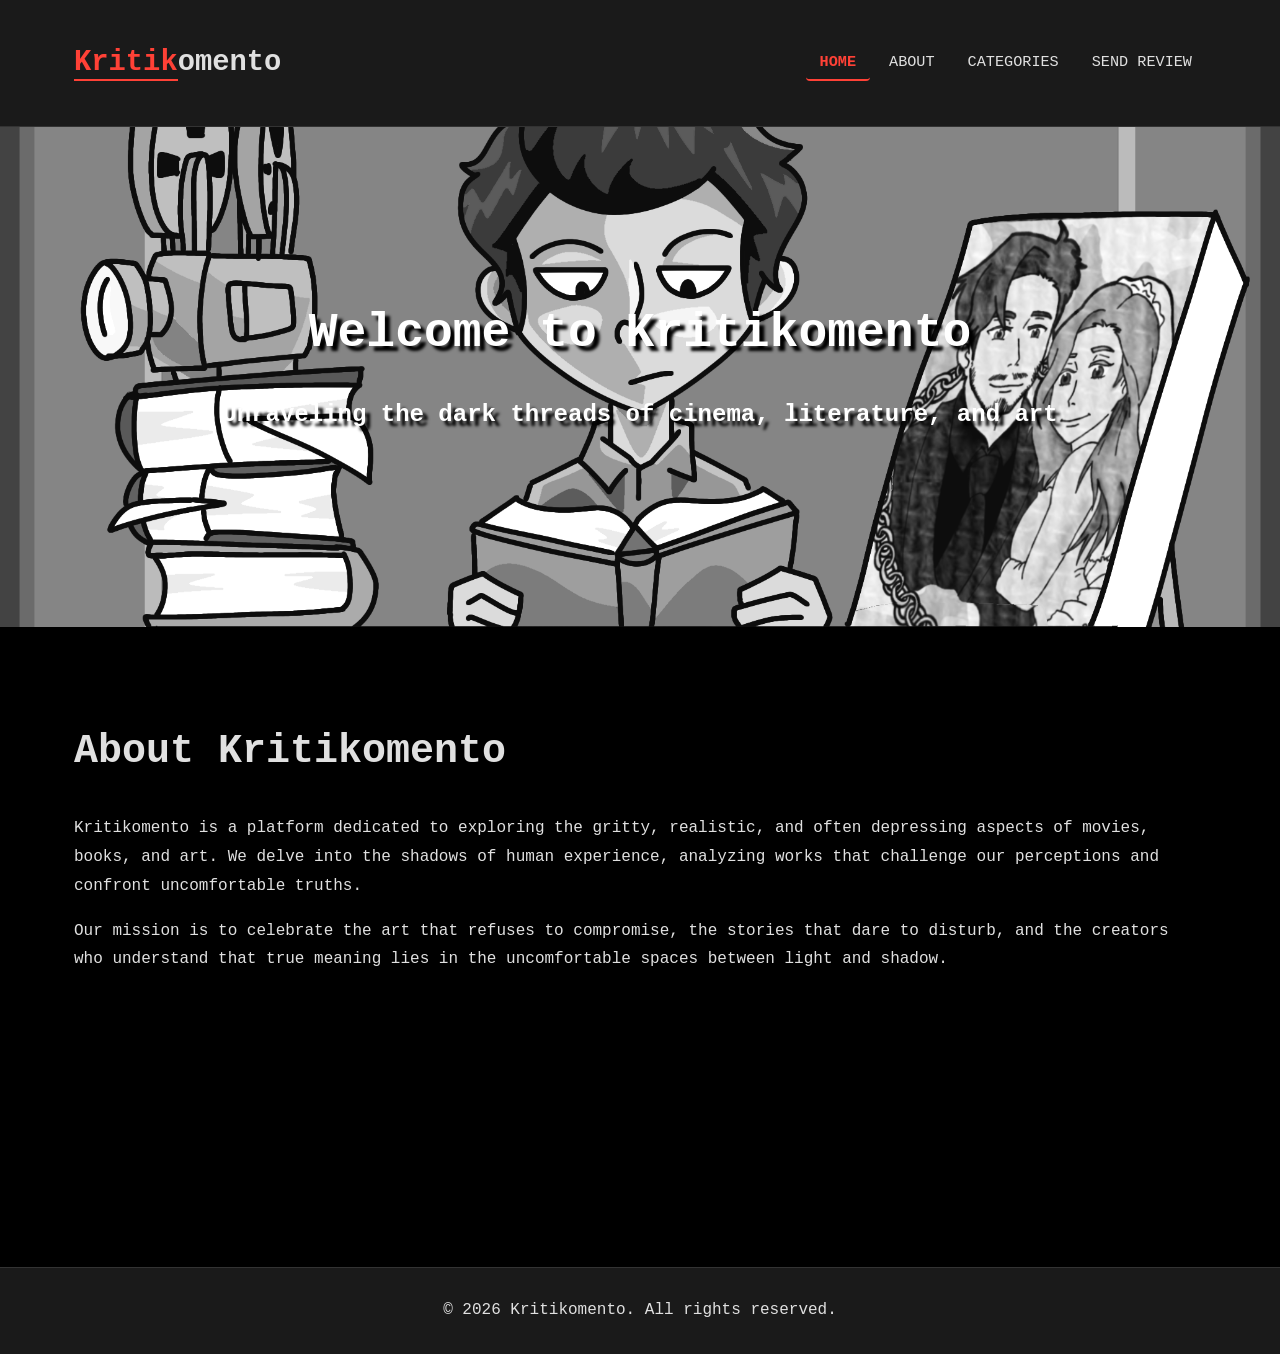
<file: index.html>
<!doctype html>
<html lang="en">
  <head>
    <meta charset="UTF-8" />
    <meta name="viewport" content="width=device-width, initial-scale=1.0" />
    <meta
      name="description"
      content="Kritikomento is a platform reviewing movies, books, and art through dark, realistic, and thought-provoking criticism."
    />

    <meta
      name="keywords"
      content="movie reviews, book reviews, art criticism, kritikomento, cinema, literature, dark themes"
    />

    <meta name="author" content="Kritikomento" />
    <link rel="stylesheet" href="static/style.css" />
    <title>Kritikomento - Home</title>
  </head>
  <body>
    <!-- Created: 11/12/2025; Updated: 07/09/2026 -->
    <header>
      <div class="container fade-in-item">
        <div id="branding">
          <h1><span class="highlight">Kritik</span>omento</h1>
        </div>
        <nav>
          <ul>
            <li class="current"><a href="index.html">Home</a></li>
            <li><a href="about.html">About</a></li>
            <li>
              <a href="categories.html">Categories</a>
              <ul class="dropdown">
                <li><a href="categories/movie.html">Movies</a></li>
                <li><a href="categories/book.html">Books</a></li>
                <li><a href="categories/art.html">Art</a></li>
              </ul>
            </li>
            <li><a href="send-review.html">Send Review</a></li>
          </ul>
        </nav>
      </div>
    </header>

    <section id="showcase">
      <div class="container">
        <div>
          <h1>Welcome to Kritikomento</h1>
          <h3>Unraveling the dark threads of cinema, literature, and art</h3>
        </div>
      </div>
    </section>

    <section id="main">
      <div class="container">
        <h1>About Kritikomento</h1>
        <p>
          Kritikomento is a platform dedicated to exploring the gritty,
          realistic, and often depressing aspects of movies, books, and art. We
          delve into the shadows of human experience, analyzing works that
          challenge our perceptions and confront uncomfortable truths.
        </p>
        <p>
          Our mission is to celebrate the art that refuses to compromise, the
          stories that dare to disturb, and the creators who understand that
          true meaning lies in the uncomfortable spaces between light and
          shadow.
        </p>
      </div>
    </section>

    <footer>
      <p>&copy; 2026 Kritikomento. All rights reserved.</p>
    </footer>

    <script src="static/script.js"></script>
  </body>
</html>
</file>
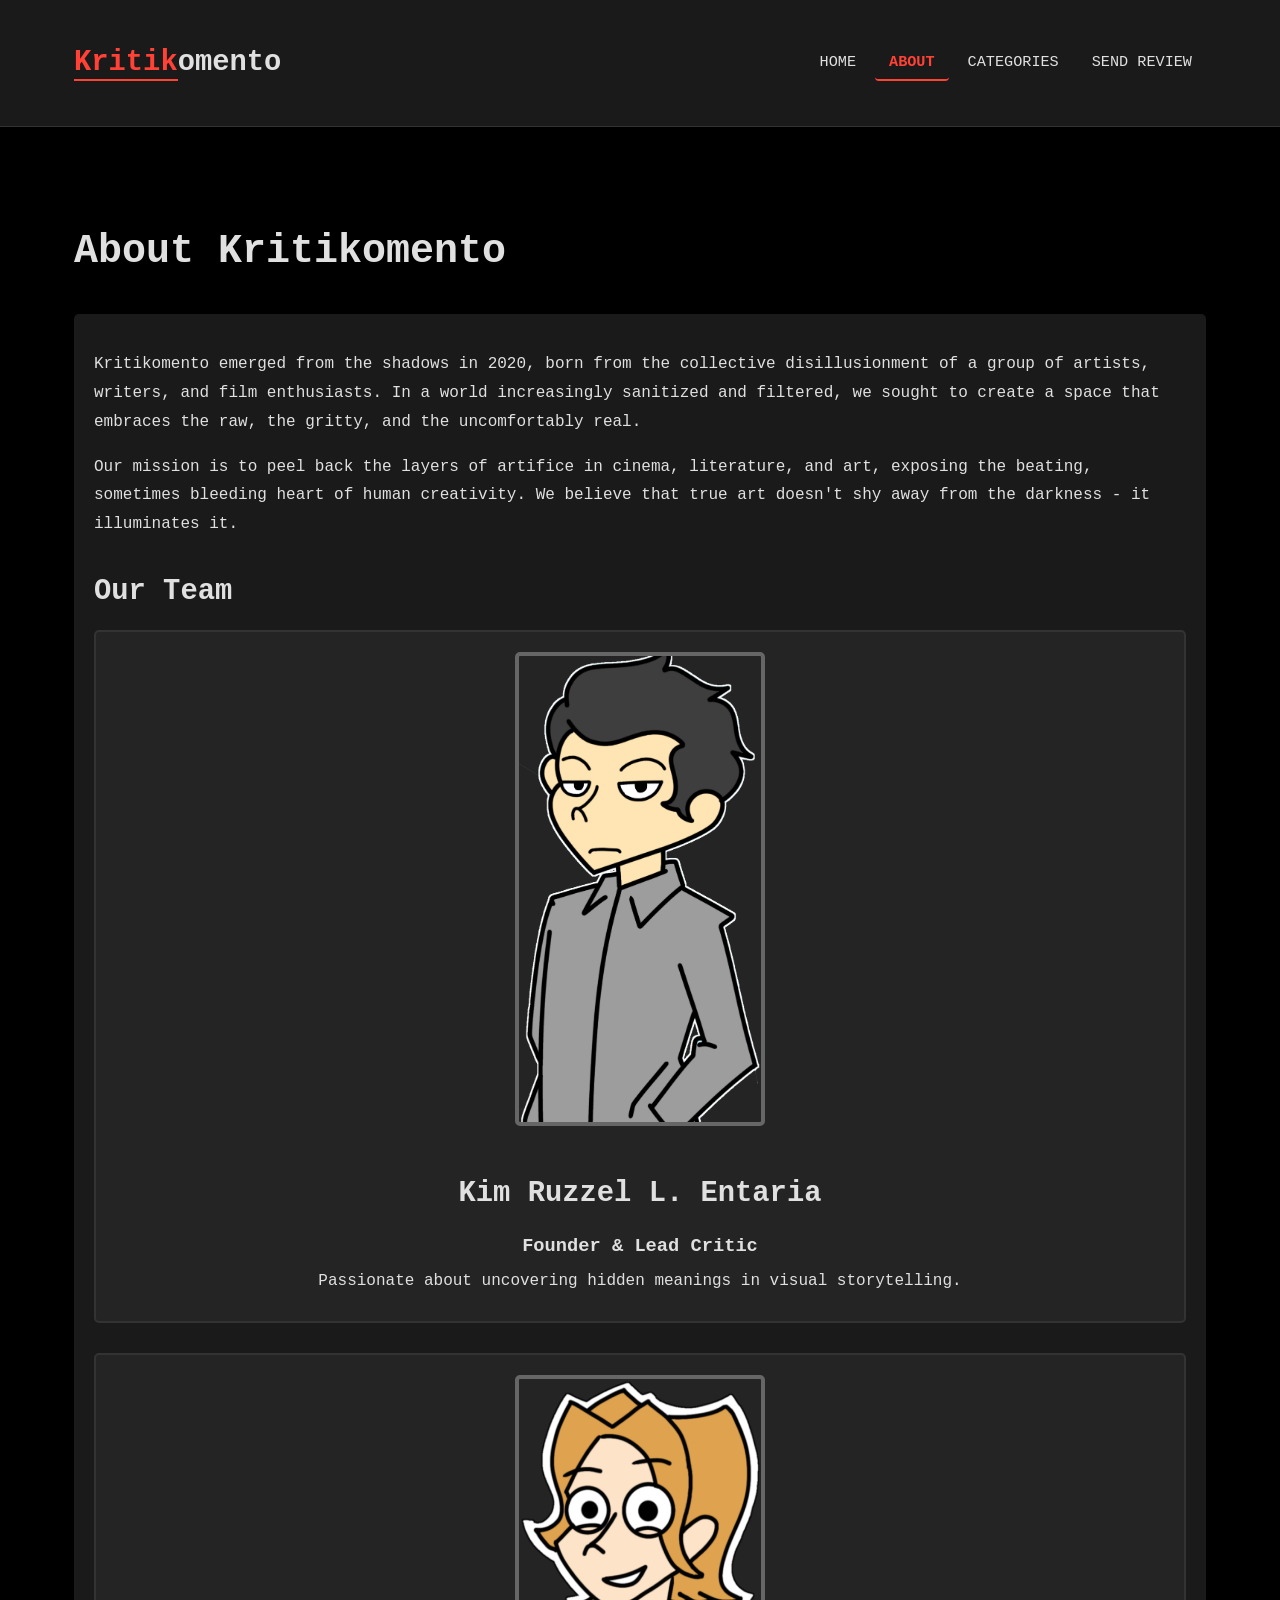
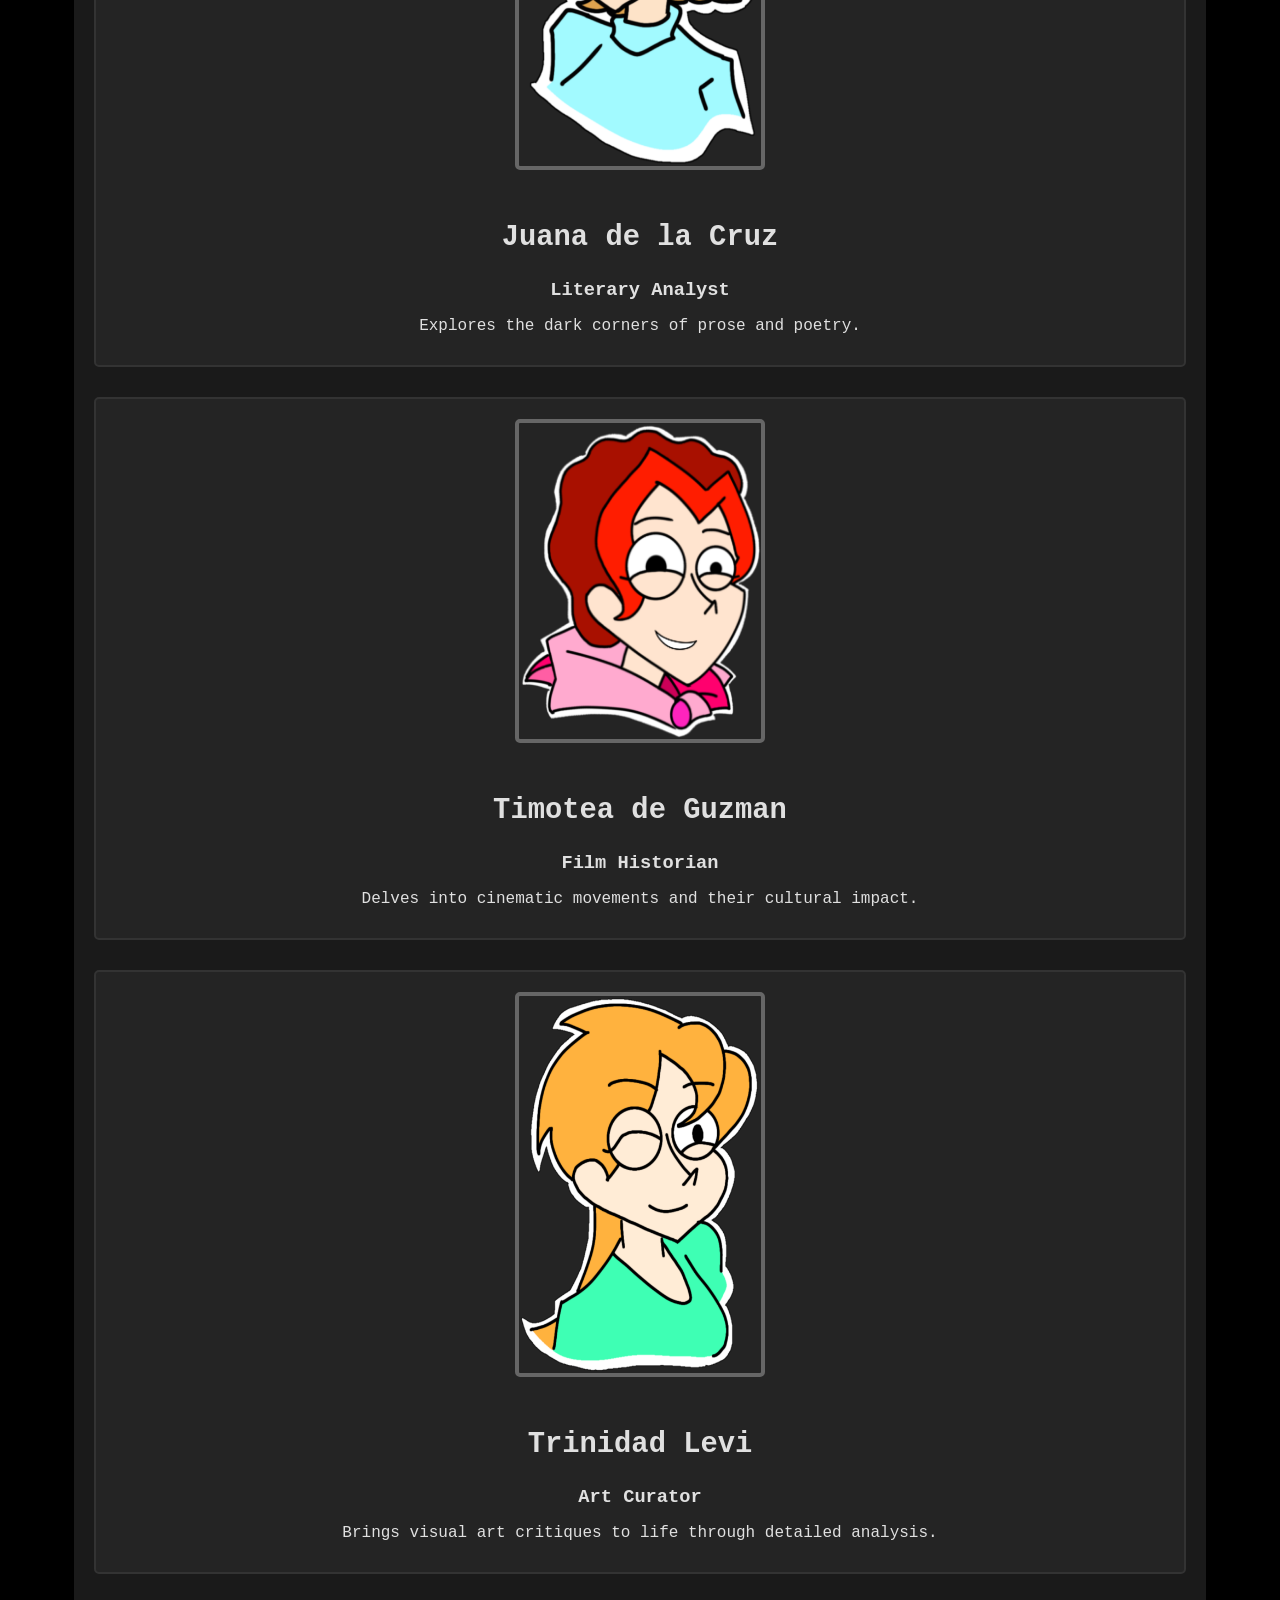
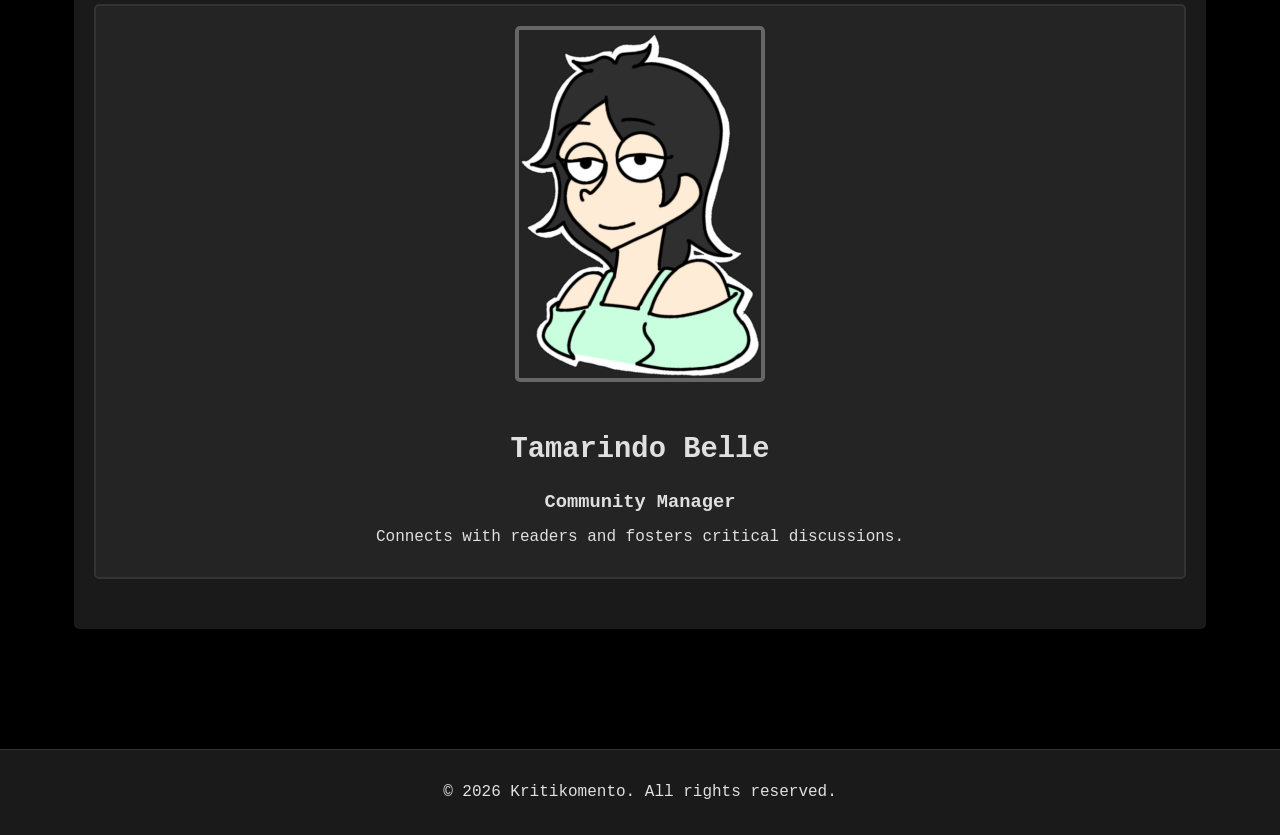
<file: about.html>
<!doctype html>
<html lang="en">
  <head>
    <meta charset="UTF-8" />
    <meta name="viewport" content="width=device-width, initial-scale=1.0" />
    <link rel="stylesheet" href="static/style.css" />
    <title>Kritikomento - About</title>
  </head>
  <body>
    <header>
      <div class="container">
        <div id="branding">
          <h1><span class="highlight">Kritik</span>omento</h1>
        </div>
        <nav>
          <ul>
            <li><a href="index.html">Home</a></li>
            <li class="current"><a href="about.html">About</a></li>
            <li>
              <a href="categories.html">Categories</a>
              <ul class="dropdown">
                <li><a href="categories/movie.html">Movies</a></li>
                <li><a href="categories/book.html">Books</a></li>
                <li><a href="categories/art.html">Art</a></li>
              </ul>
            </li>
            <li><a href="send-review.html">Send Review</a></li>
          </ul>
        </nav>
      </div>
    </header>

    <section id="main">
      <div class="container">
        <h1>About Kritikomento</h1>
        <div class="about-content">
          <p>
            Kritikomento emerged from the shadows in 2020, born from the
            collective disillusionment of a group of artists, writers, and film
            enthusiasts. In a world increasingly sanitized and filtered, we
            sought to create a space that embraces the raw, the gritty, and the
            uncomfortably real.
          </p>
          <p>
            Our mission is to peel back the layers of artifice in cinema,
            literature, and art, exposing the beating, sometimes bleeding heart
            of human creativity. We believe that true art doesn't shy away from
            the darkness - it illuminates it.
          </p>
          <h2>Our Team</h2>
          <div class="team-member fade-in-item">
            <img
              src="img/about/enteria.png"
              alt="Portrait of Entaria"
              loading="lazy"
            />
            <div class="team-info">
              <h2>Kim Ruzzel L. Entaria</h2>
              <h3>Founder & Lead Critic</h3>
              <p>
                Passionate about uncovering hidden meanings in visual
                storytelling.
              </p>
            </div>
          </div>
          <div class="team-member fade-in-item">
            <img
              src="img/about/dela_cruz.png"
              alt="Portrait of Juana de la Cruz"
              loading="lazy"
            />
            <div class="team-info">
              <h2>Juana de la Cruz</h2>
              <h3>Literary Analyst</h3>
              <p>Explores the dark corners of prose and poetry.</p>
            </div>
          </div>
          <div class="team-member fade-in-item">
            <img
              src="img/about/de_guzman.png"
              alt="Portrait of Timotea de Guzman"
              loading="lazy"
            />
            <div class="team-info">
              <h2>Timotea de Guzman</h2>
              <h3>Film Historian</h3>
              <p>Delves into cinematic movements and their cultural impact.</p>
            </div>
          </div>
          <div class="team-member fade-in-item">
            <img
              src="img/about/trinidad.png"
              alt="Portrait ofTrinidad"
              loading="lazy"
            />
            <div class="team-info">
              <h2>Trinidad Levi</h2>
              <h3>Art Curator</h3>
              <p>
                Brings visual art critiques to life through detailed analysis.
              </p>
            </div>
          </div>
          <div class="team-member fade-in-item">
            <img
              src="img/about/belle.png"
              alt="Portrait of Airene Mae Tamon"
              loading="lazy"
            />
            <div class="team-info">
              <h2>Tamarindo Belle</h2>
              <h3>Community Manager</h3>
              <p>Connects with readers and fosters critical discussions.</p>
            </div>
          </div>
        </div>
      </div>
    </section>

    <footer>
      <p>&copy; 2026 Kritikomento. All rights reserved.</p>
    </footer>

    <script src="static/script.js"></script>
  </body>
</html>
</file>
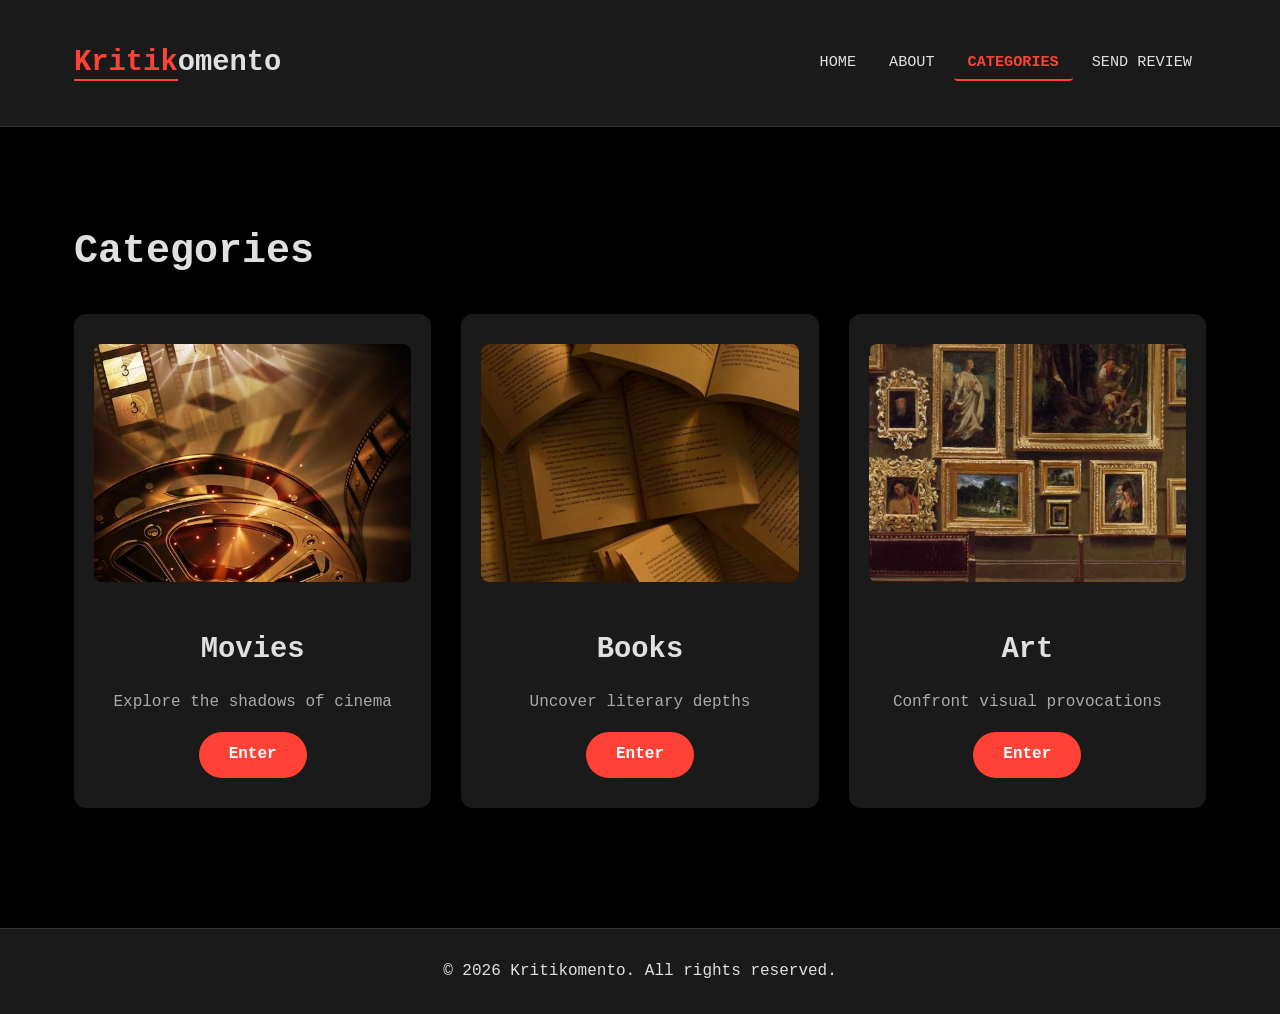
<file: categories.html>
<!doctype html>
<html lang="en">
  <head>
    <meta charset="UTF-8" />
    <meta name="viewport" content="width=device-width, initial-scale=1.0" />
    <link rel="stylesheet" href="static/style.css" />
    <title>Kritikomento - Categories</title>
  </head>
  <body>
    <header>
      <div class="container">
        <div id="branding">
          <h1><span class="highlight">Kritik</span>omento</h1>
        </div>
        <nav>
          <ul>
            <li><a href="index.html">Home</a></li>
            <li><a href="about.html">About</a></li>
            <li class="current"><a href="categories.html">Categories</a></li>
            <li><a href="send-review.html">Send Review</a></li>
          </ul>
        </nav>
      </div>
    </header>

    <section id="main">
      <div class="container">
        <h1>Categories</h1>
        <div class="category-grid">
          <div class="category-card fade-in-item">
            <img src="img/categories/movie.jpg" alt="Movies category" loading="lazy" />
            <h2>Movies</h2>
            <p>Explore the shadows of cinema</p>
            <a href="categories/movie.html">Enter</a>
          </div>
          <div class="category-card fade-in-item">
            <img src="img/categories/books.jpg" alt="Books category" loading="lazy" />
            <h2>Books</h2>
            <p>Uncover literary depths</p>
            <a href="categories/book.html">Enter</a>
          </div>
          <div class="category-card fade-in-item">
            <img src="img/categories/art.jpg" alt="Art category" loading="lazy" />
            <h2>Art</h2>
            <p>Confront visual provocations</p>
            <a href="categories/art.html">Enter</a>
          </div>
        </div>
      </div>
    </section>

    <footer>
      <p>&copy; 2026 Kritikomento. All rights reserved.</p>
    </footer>

    <script src="static/script.js"></script>
  </body>
</html>
</file>
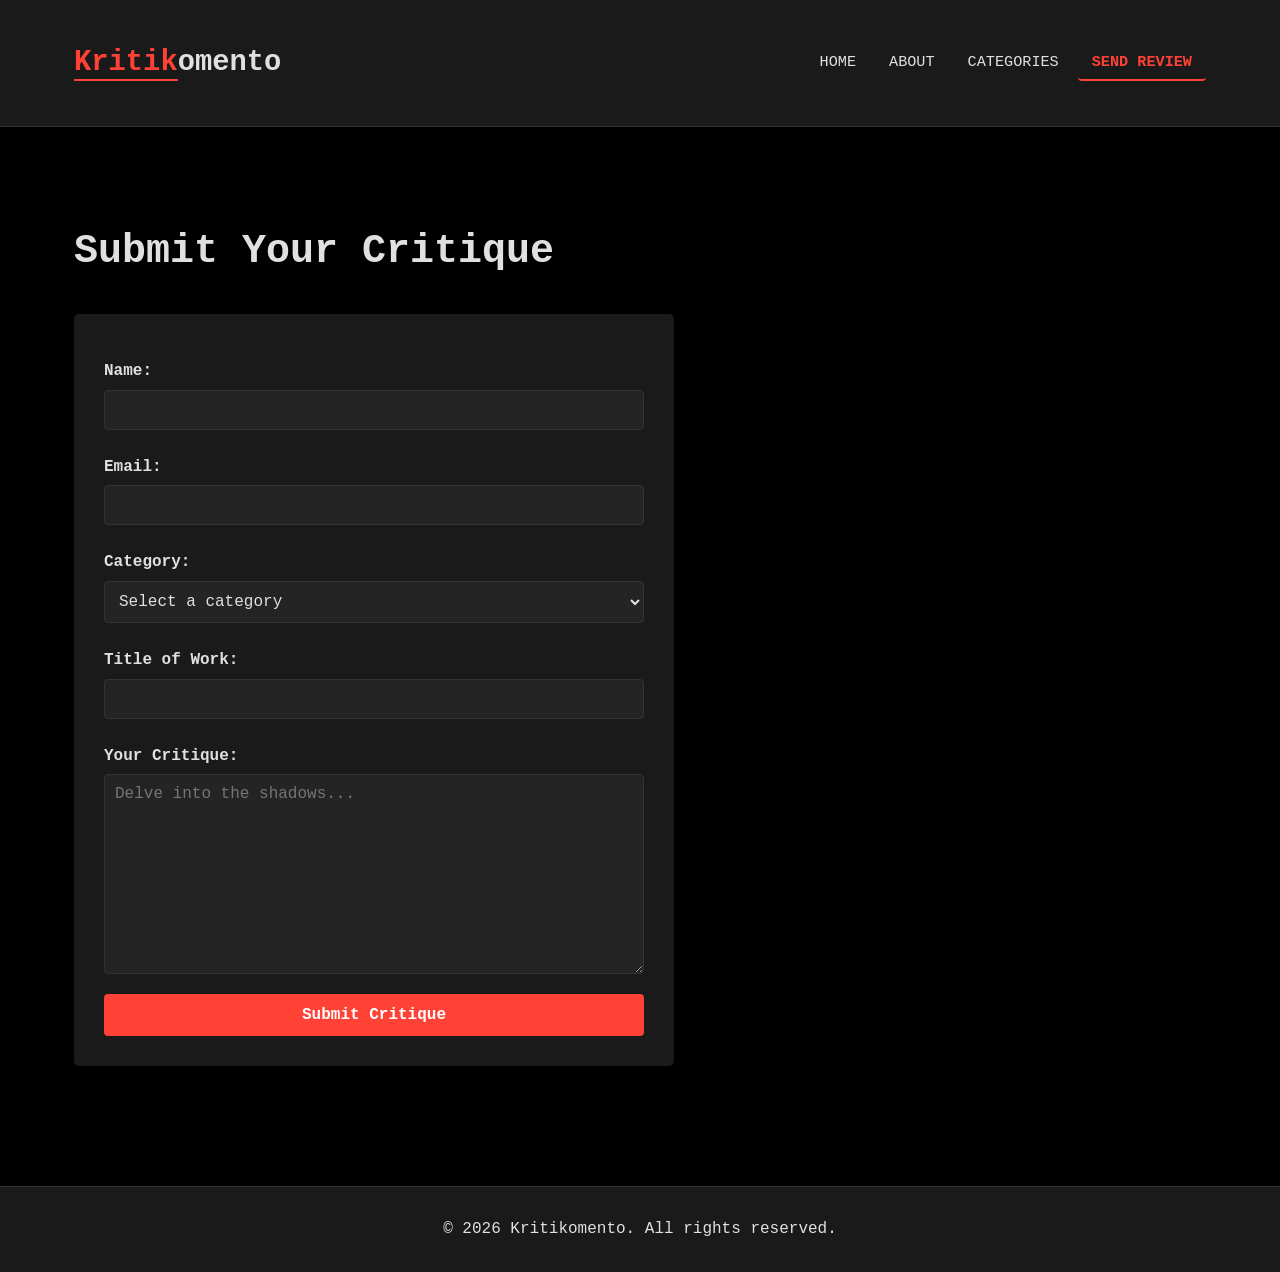
<file: send-review.html>
<!doctype html>
<html lang="en">
  <head>
    <meta charset="UTF-8" />
    <meta name="viewport" content="width=device-width, initial-scale=1.0" />
    <link rel="stylesheet" href="static/style.css" />
    <title>Kritikomento - Send Review</title>
  </head>
  <body>
    <header>
      <div class="container">
        <div id="branding">
          <h1><span class="highlight">Kritik</span>omento</h1>
        </div>
        <nav>
          <ul>
            <li><a href="index.html">Home</a></li>
            <li><a href="about.html">About</a></li>
            <li>
              <a href="categories.html">Categories</a>
              <ul class="dropdown">
                <li><a href="categories/movie.html">Movies</a></li>
                <li><a href="categories/book.html">Books</a></li>
                <li><a href="categories/art.html">Art</a></li>
              </ul>
            </li>
            <li class="current"><a href="send-review.html">Send Review</a></li>
          </ul>
        </nav>
      </div>
    </header>

    <section id="main">
      <div class="container">
        <h1>Submit Your Critique</h1>
        <form action="#" method="post" onsubmit="return false;">
          <label for="name">Name:</label>
          <input type="text" id="name" name="name" required />

          <label for="email">Email:</label>
          <input type="email" id="email" name="email" required />

          <label for="category">Category:</label>
          <select id="category" name="category" required>
            <option value="">Select a category</option>
            <option value="movie">Movie</option>
            <option value="book">Book</option>
            <option value="art">Art</option>
          </select>

          <label for="title">Title of Work:</label>
          <input type="text" id="title" name="title" required />

          <label for="review">Your Critique:</label>
          <textarea
            id="review"
            name="review"
            required
            placeholder="Delve into the shadows..."
          ></textarea>

          <button type="submit">Submit Critique</button>
        </form>
      </div>
    </section>

    <footer>
      <p>&copy; 2026 Kritikomento. All rights reserved.</p>
    </footer>

    <script src="static/script.js"></script>
  </body>
</html>
</file>
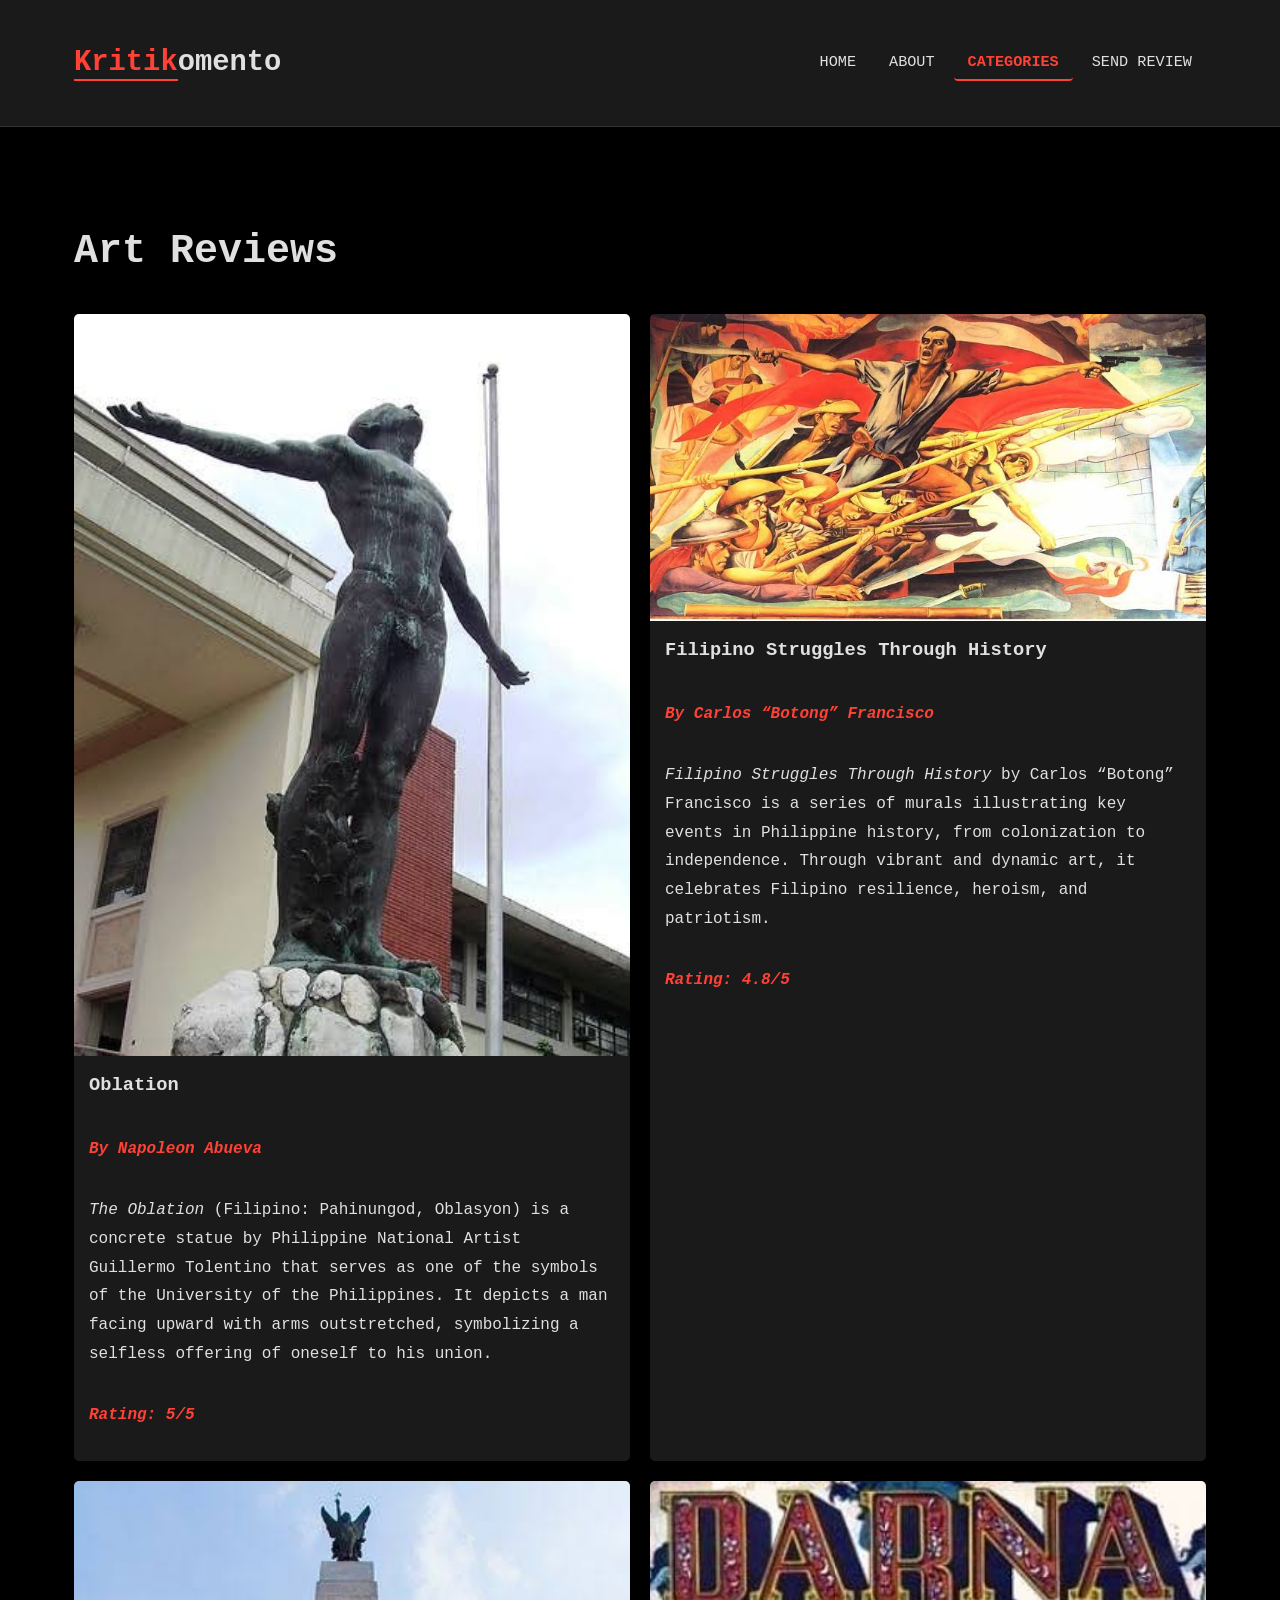
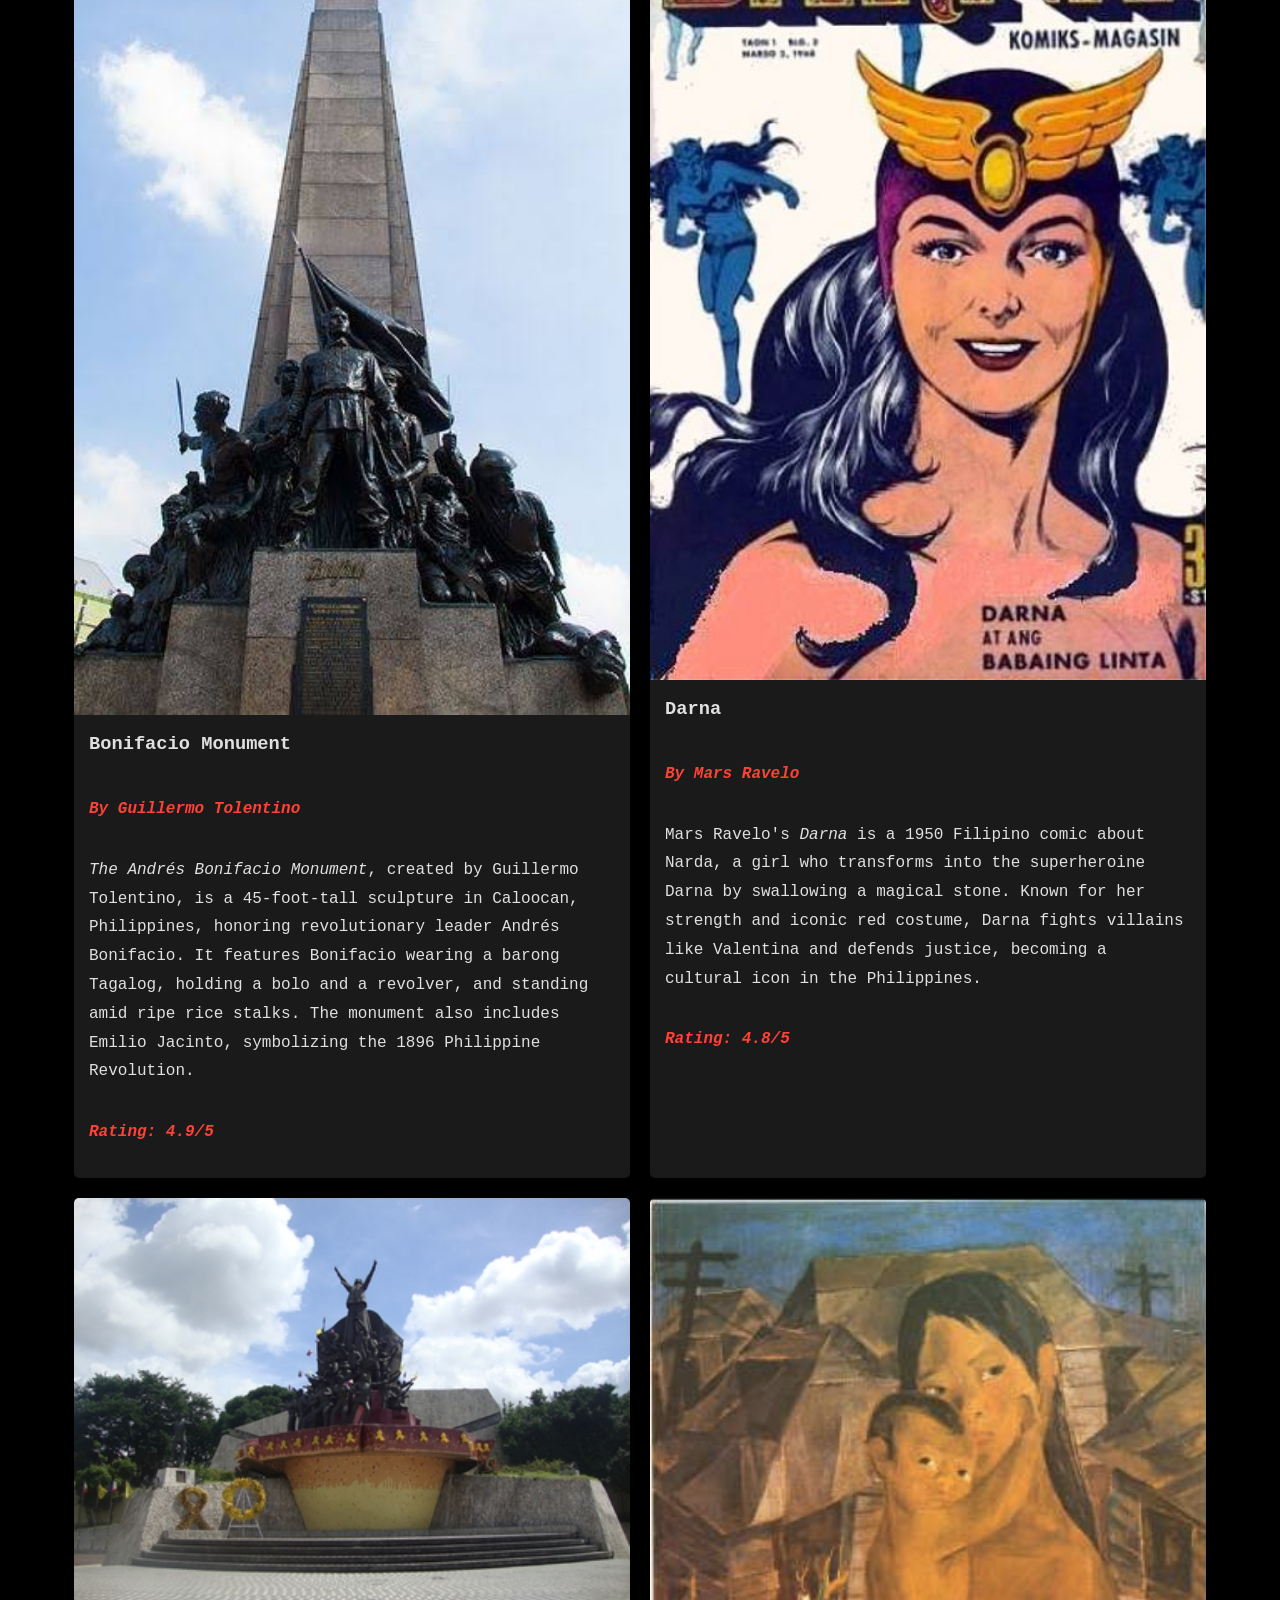
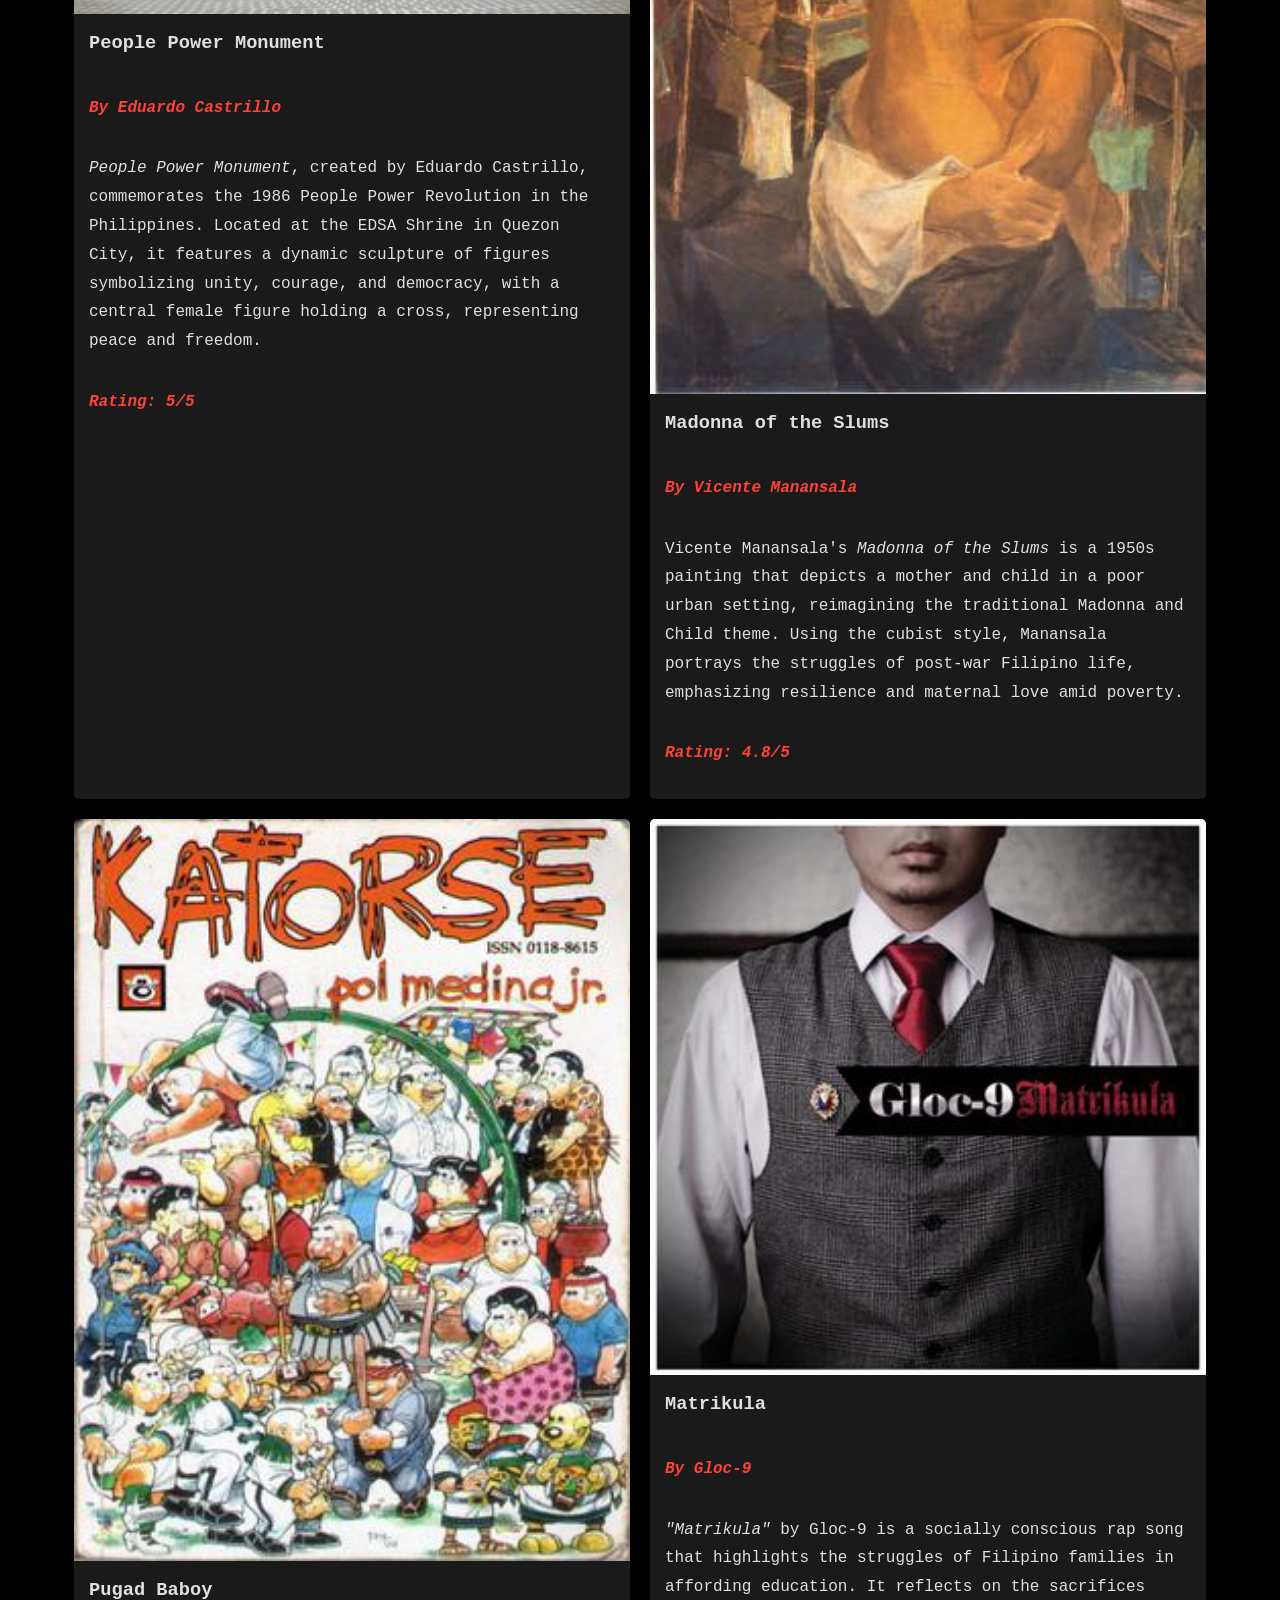
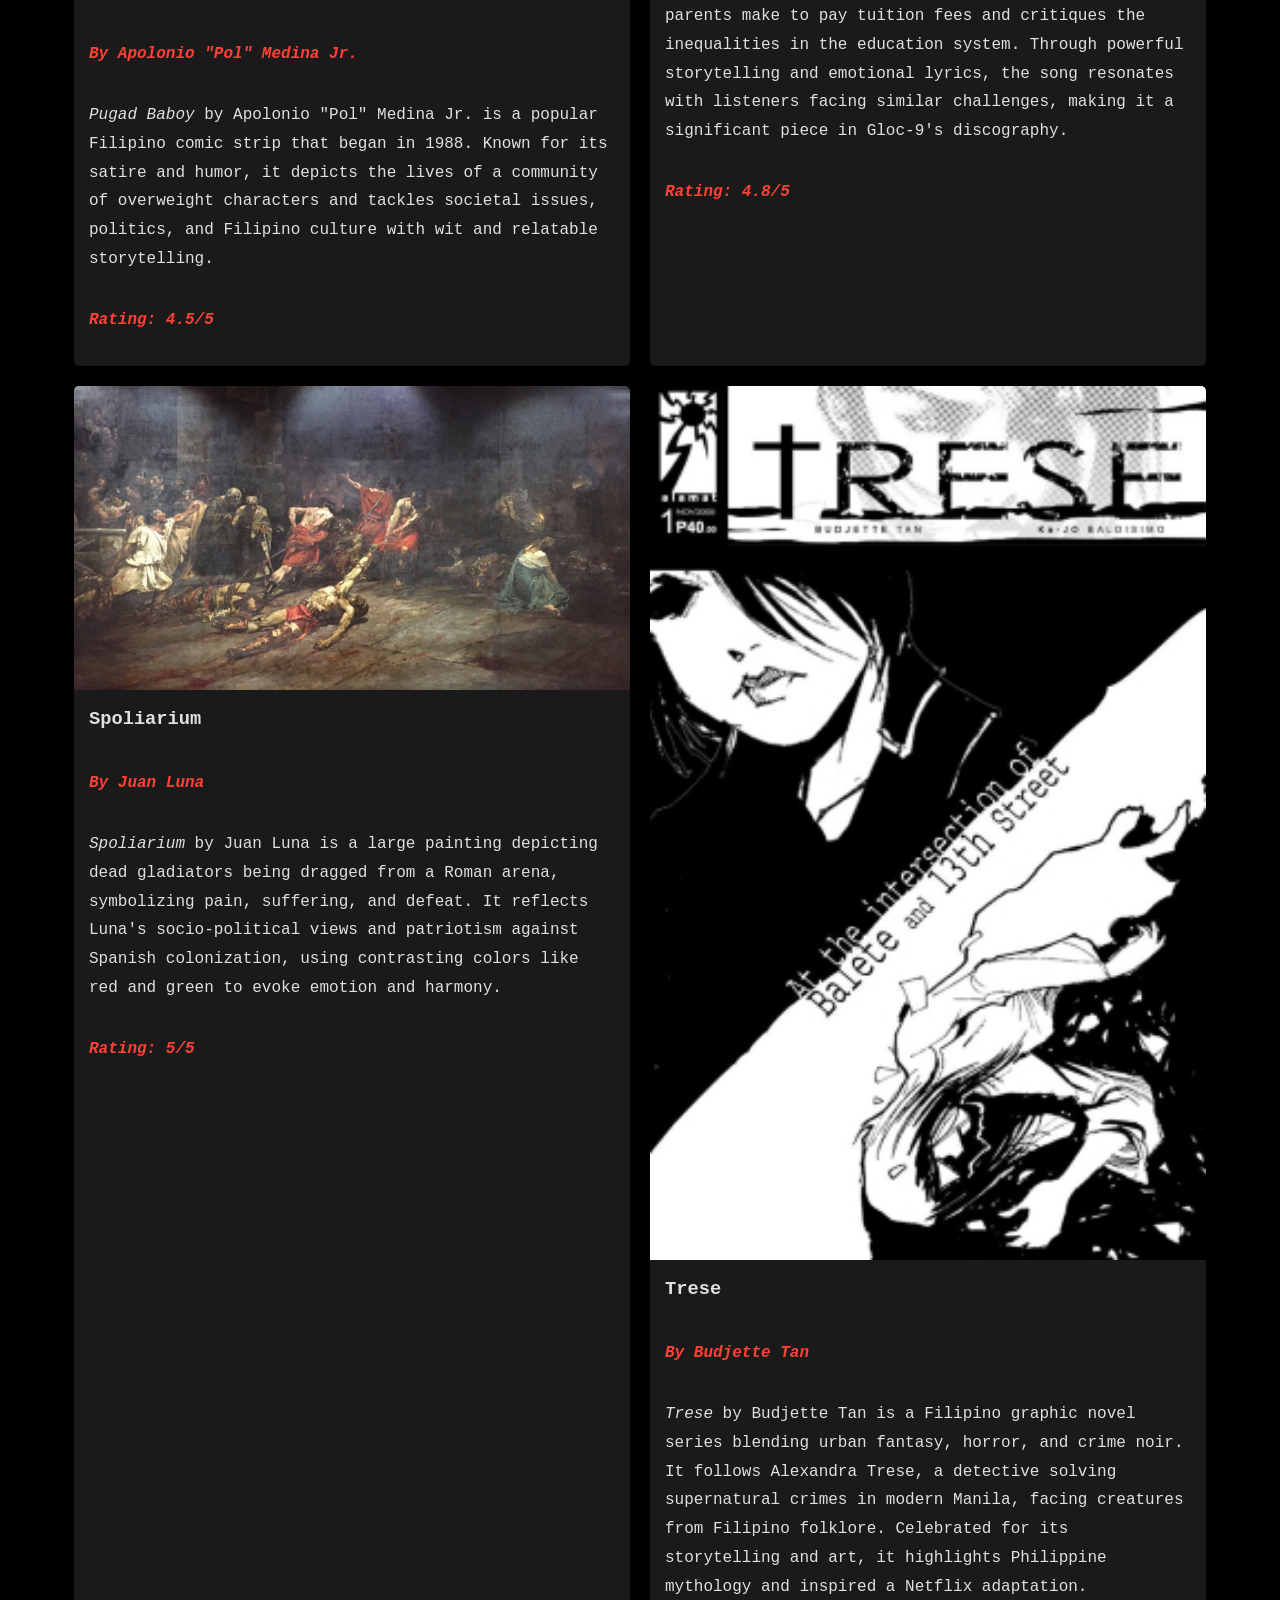
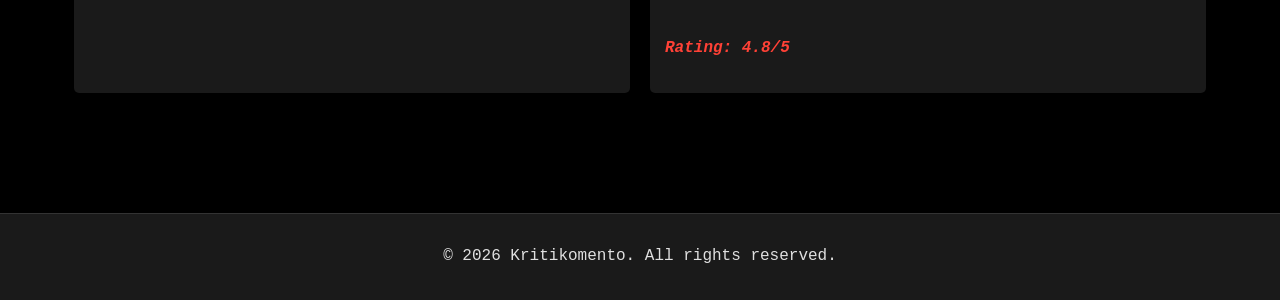
<file: categories/art.html>
<!doctype html>
<html lang="en">
  <head>
    <meta charset="UTF-8" />
    <meta name="viewport" content="width=device-width, initial-scale=1.0" />
    <link rel="stylesheet" href="../static/style.css" />
    <title>Kritikomento - Art</title>
  </head>
  <body>
    <header>
      <div class="container">
        <div id="branding">
          <h1><span class="highlight">Kritik</span>omento</h1>
        </div>
        <nav>
          <ul>
            <li><a href="../index.html">Home</a></li>
            <li><a href="../about.html">About</a></li>
            <li class="current">
              <a href="../categories.html">Categories</a>
              <ul class="dropdown">
                <li><a href="../movie.html">Movies</a></li>
                <li><a href="../book.html">Books</a></li>
                <li><a href="../art.html">Art</a></li>
              </ul>
            </li>
            <li><a href="../send-review.html">Send Review</a></li>
          </ul>
        </nav>
      </div>
    </header>

    <section id="main">
      <div class="container">
        <h1>Art Reviews</h1>
        <div class="art-grid">
          <div class="art-card fade-in-item">
            <img
              src="../img/art/abueva.jpeg"
              alt="Oblation sculpture by Napoleon Abueva"
              loading="lazy"
            />
            <div class="art-info">
              <h3>Oblation</h3>
              <p class="artist">By Napoleon Abueva</p>
              <p>
                <em>The Oblation</em> (Filipino: Pahinungod, Oblasyon) is a
                concrete statue by Philippine National Artist Guillermo
                Tolentino that serves as one of the symbols of the University of
                the Philippines. It depicts a man facing upward with arms
                outstretched, symbolizing a selfless offering of oneself to his
                union.
              </p>
              <p class="rating">Rating: 5/5</p>
            </div>
          </div>
          <div class="art-card fade-in-item">
            <img
              src="../img/art/botong.jpeg"
              alt="Filipino Struggles Through History mural by Carlos Botong Francisco"
              loading="lazy"
            />
            <div class="art-info">
              <h3>Filipino Struggles Through History</h3>
              <p class="artist">By Carlos “Botong” Francisco</p>
              <p>
                <em>Filipino Struggles Through History</em> by Carlos “Botong”
                Francisco is a series of murals illustrating key events in
                Philippine history, from colonization to independence. Through
                vibrant and dynamic art, it celebrates Filipino resilience,
                heroism, and patriotism.
              </p>
              <p class="rating">Rating: 4.8/5</p>
            </div>
          </div>
          <div class="art-card fade-in-item">
            <img
              src="../img/art/bonifacio.jpeg"
              alt="Bonifacio Monument by Guillermo Tolentino"
              loading="lazy"
            />
            <div class="art-info">
              <h3>Bonifacio Monument</h3>
              <p class="artist">By Guillermo Tolentino</p>
              <p>
                <em>The Andrés Bonifacio Monument</em>, created by Guillermo
                Tolentino, is a 45-foot-tall sculpture in Caloocan, Philippines,
                honoring revolutionary leader Andrés Bonifacio. It features
                Bonifacio wearing a barong Tagalog, holding a bolo and a
                revolver, and standing amid ripe rice stalks. The monument also
                includes Emilio Jacinto, symbolizing the 1896 Philippine
                Revolution.
              </p>
              <p class="rating">Rating: 4.9/5</p>
            </div>
          </div>
          <div class="art-card fade-in-item">
            <img
              src="../img/art/darna.JPG"
              alt="Darna comic cover by Mars Ravelo"
              loading="lazy"
            />
            <div class="art-info">
              <h3>Darna</h3>
              <p class="artist">By Mars Ravelo</p>
              <p>
                Mars Ravelo's <em>Darna</em> is a 1950 Filipino comic about
                Narda, a girl who transforms into the superheroine Darna by
                swallowing a magical stone. Known for her strength and iconic
                red costume, Darna fights villains like Valentina and defends
                justice, becoming a cultural icon in the Philippines.
              </p>
              <p class="rating">Rating: 4.8/5</p>
            </div>
          </div>
          <div class="art-card fade-in-item">
            <img
              src="../img/art/people_power.JPG"
              alt="People Power Monument by Eduardo Castrillo"
              loading="lazy"
            />
            <div class="art-info">
              <h3>People Power Monument</h3>
              <p class="artist">By Eduardo Castrillo</p>
              <p>
                <em>People Power Monument</em>, created by Eduardo Castrillo,
                commemorates the 1986 People Power Revolution in the
                Philippines. Located at the EDSA Shrine in Quezon City, it
                features a dynamic sculpture of figures symbolizing unity,
                courage, and democracy, with a central female figure holding a
                cross, representing peace and freedom.
              </p>
              <p class="rating">Rating: 5/5</p>
            </div>
          </div>
          <div class="art-card fade-in-item">
            <img
              src="../img/art/manansala.PNG"
              alt="Madonna of the Slums painting by Vicente Manansala"
              loading="lazy"
            />
            <div class="art-info">
              <h3>Madonna of the Slums</h3>
              <p class="artist">By Vicente Manansala</p>
              <p>
                Vicente Manansala's <em>Madonna of the Slums</em> is a 1950s
                painting that depicts a mother and child in a poor urban
                setting, reimagining the traditional Madonna and Child theme.
                Using the cubist style, Manansala portrays the struggles of
                post-war Filipino life, emphasizing resilience and maternal love
                amid poverty.
              </p>
              <p class="rating">Rating: 4.8/5</p>
            </div>
          </div>
          <div class="art-card fade-in-item">
            <img
              src="../img/art/pugad_baboy.JPG"
              alt="Pugad Baboy comic strip by Pol Medina Jr."
              loading="lazy"
            />
            <div class="art-info">
              <h3>Pugad Baboy</h3>
              <p class="artist">By Apolonio "Pol" Medina Jr.</p>
              <p>
                <em>Pugad Baboy</em> by Apolonio "Pol" Medina Jr. is a popular
                Filipino comic strip that began in 1988. Known for its satire
                and humor, it depicts the lives of a community of overweight
                characters and tackles societal issues, politics, and Filipino
                culture with wit and relatable storytelling.
              </p>
              <p class="rating">Rating: 4.5/5</p>
            </div>
          </div>
          <div class="art-card fade-in-item">
            <img
              src="../img/art/matrikula.jpg"
              alt="Matrikula album art by Gloc-9"
              loading="lazy"
            />
            <div class="art-info">
              <h3>Matrikula</h3>
              <p class="artist">By Gloc-9</p>
              <p>
                <em>"Matrikula"</em> by Gloc-9 is a socially conscious rap song
                that highlights the struggles of Filipino families in affording
                education. It reflects on the sacrifices parents make to pay
                tuition fees and critiques the inequalities in the education
                system. Through powerful storytelling and emotional lyrics, the
                song resonates with listeners facing similar challenges, making
                it a significant piece in Gloc-9's discography.
              </p>
              <p class="rating">Rating: 4.8/5</p>
            </div>
          </div>
          <div class="art-card fade-in-item">
            <img
              src="../img/art/spoliarium.WEBP"
              alt="Spoliarium painting by Juan Luna"
              loading="lazy"
            />
            <div class="art-info">
              <h3>Spoliarium</h3>
              <p class="artist">By Juan Luna</p>
              <p>
                <em>Spoliarium</em> by Juan Luna is a large painting depicting
                dead gladiators being dragged from a Roman arena, symbolizing
                pain, suffering, and defeat. It reflects Luna's socio-political
                views and patriotism against Spanish colonization, using
                contrasting colors like red and green to evoke emotion and
                harmony.
              </p>
              <p class="rating">Rating: 5/5</p>
            </div>
          </div>
          <div class="art-card fade-in-item">
            <img
              src="../img/art/trese.jpg"
              alt="Trese graphic novel cover by Budjette Tan"
              loading="lazy"
            />
            <div class="art-info">
              <h3>Trese</h3>
              <p class="artist">By Budjette Tan</p>
              <p>
                <em>Trese</em> by Budjette Tan is a Filipino graphic novel
                series blending urban fantasy, horror, and crime noir. It
                follows Alexandra Trese, a detective solving supernatural crimes
                in modern Manila, facing creatures from Filipino folklore.
                Celebrated for its storytelling and art, it highlights
                Philippine mythology and inspired a Netflix adaptation.
              </p>
              <p class="rating">Rating: 4.8/5</p>
            </div>
          </div>
        </div>
      </div>
    </section>

    <footer>
      <p>&copy; 2026 Kritikomento. All rights reserved.</p>
    </footer>

    <script src="../static/script.js"></script>
  </body>
</html>
</file>
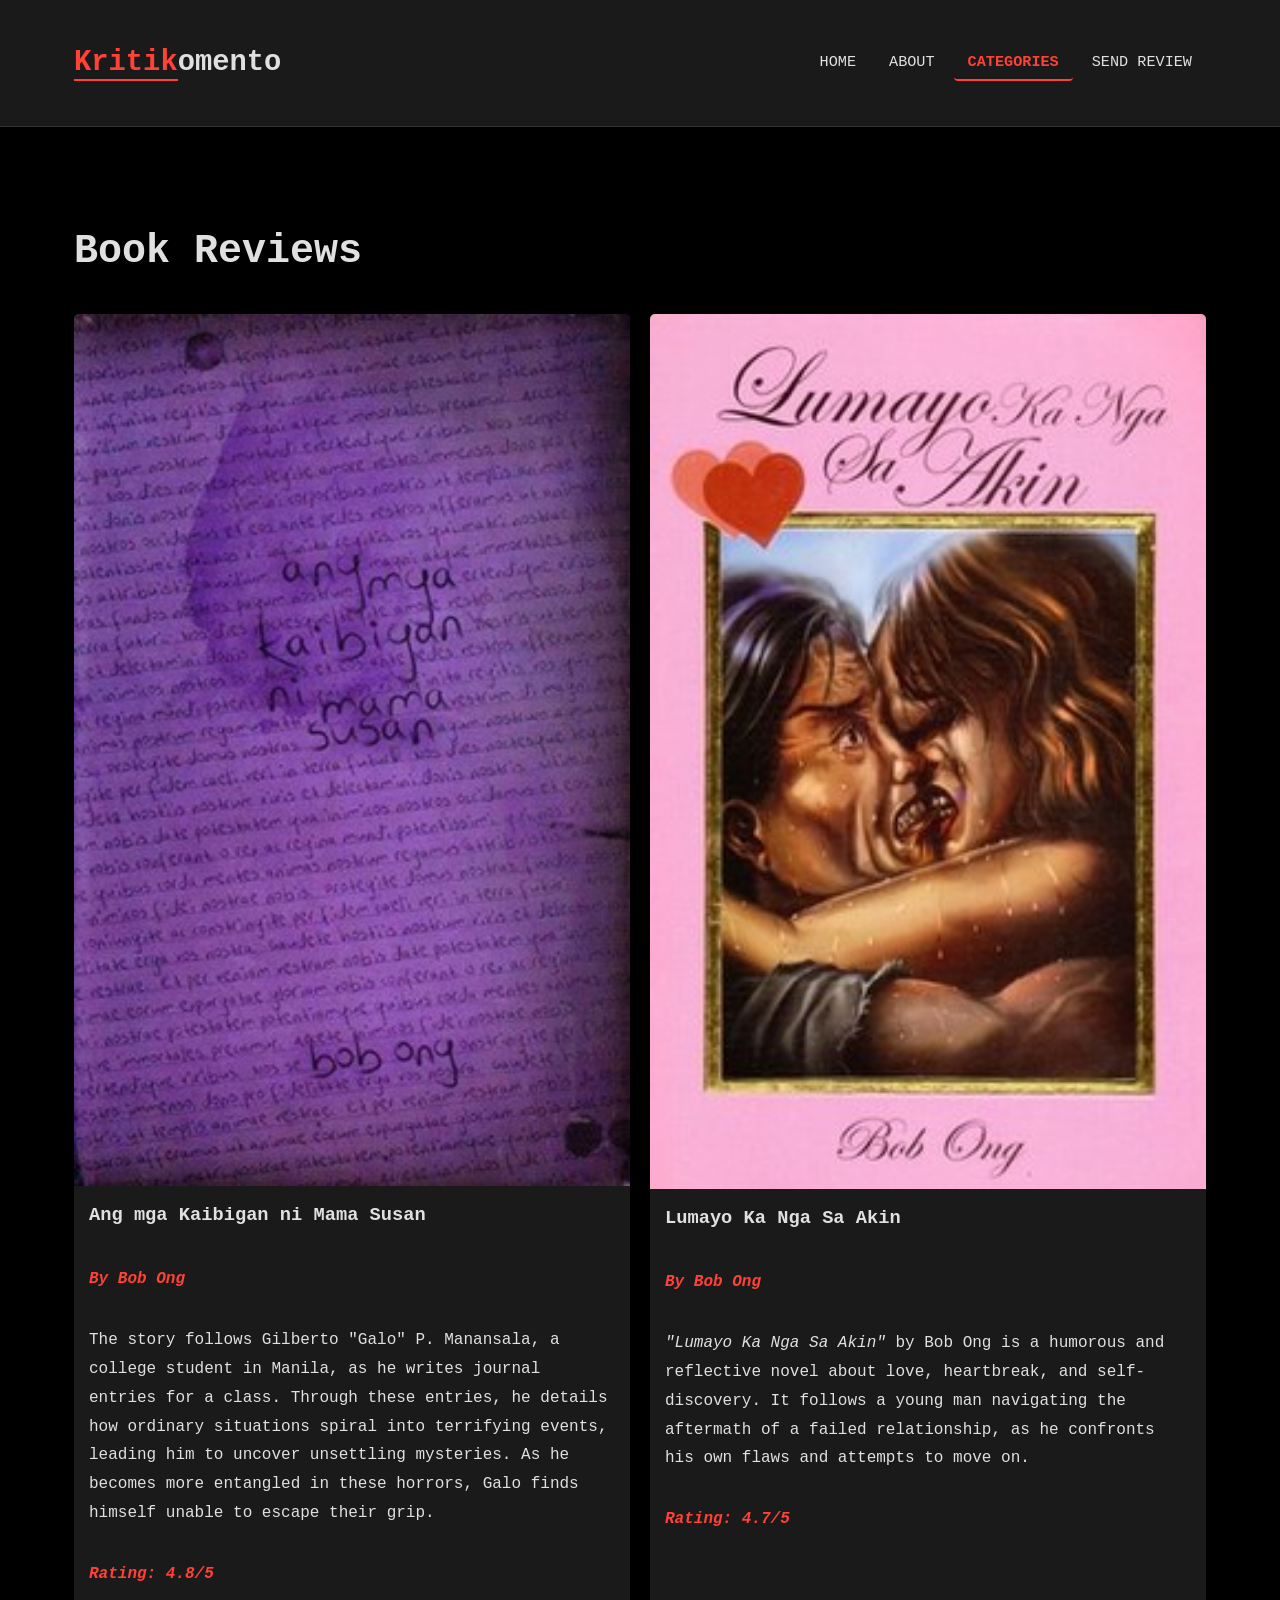
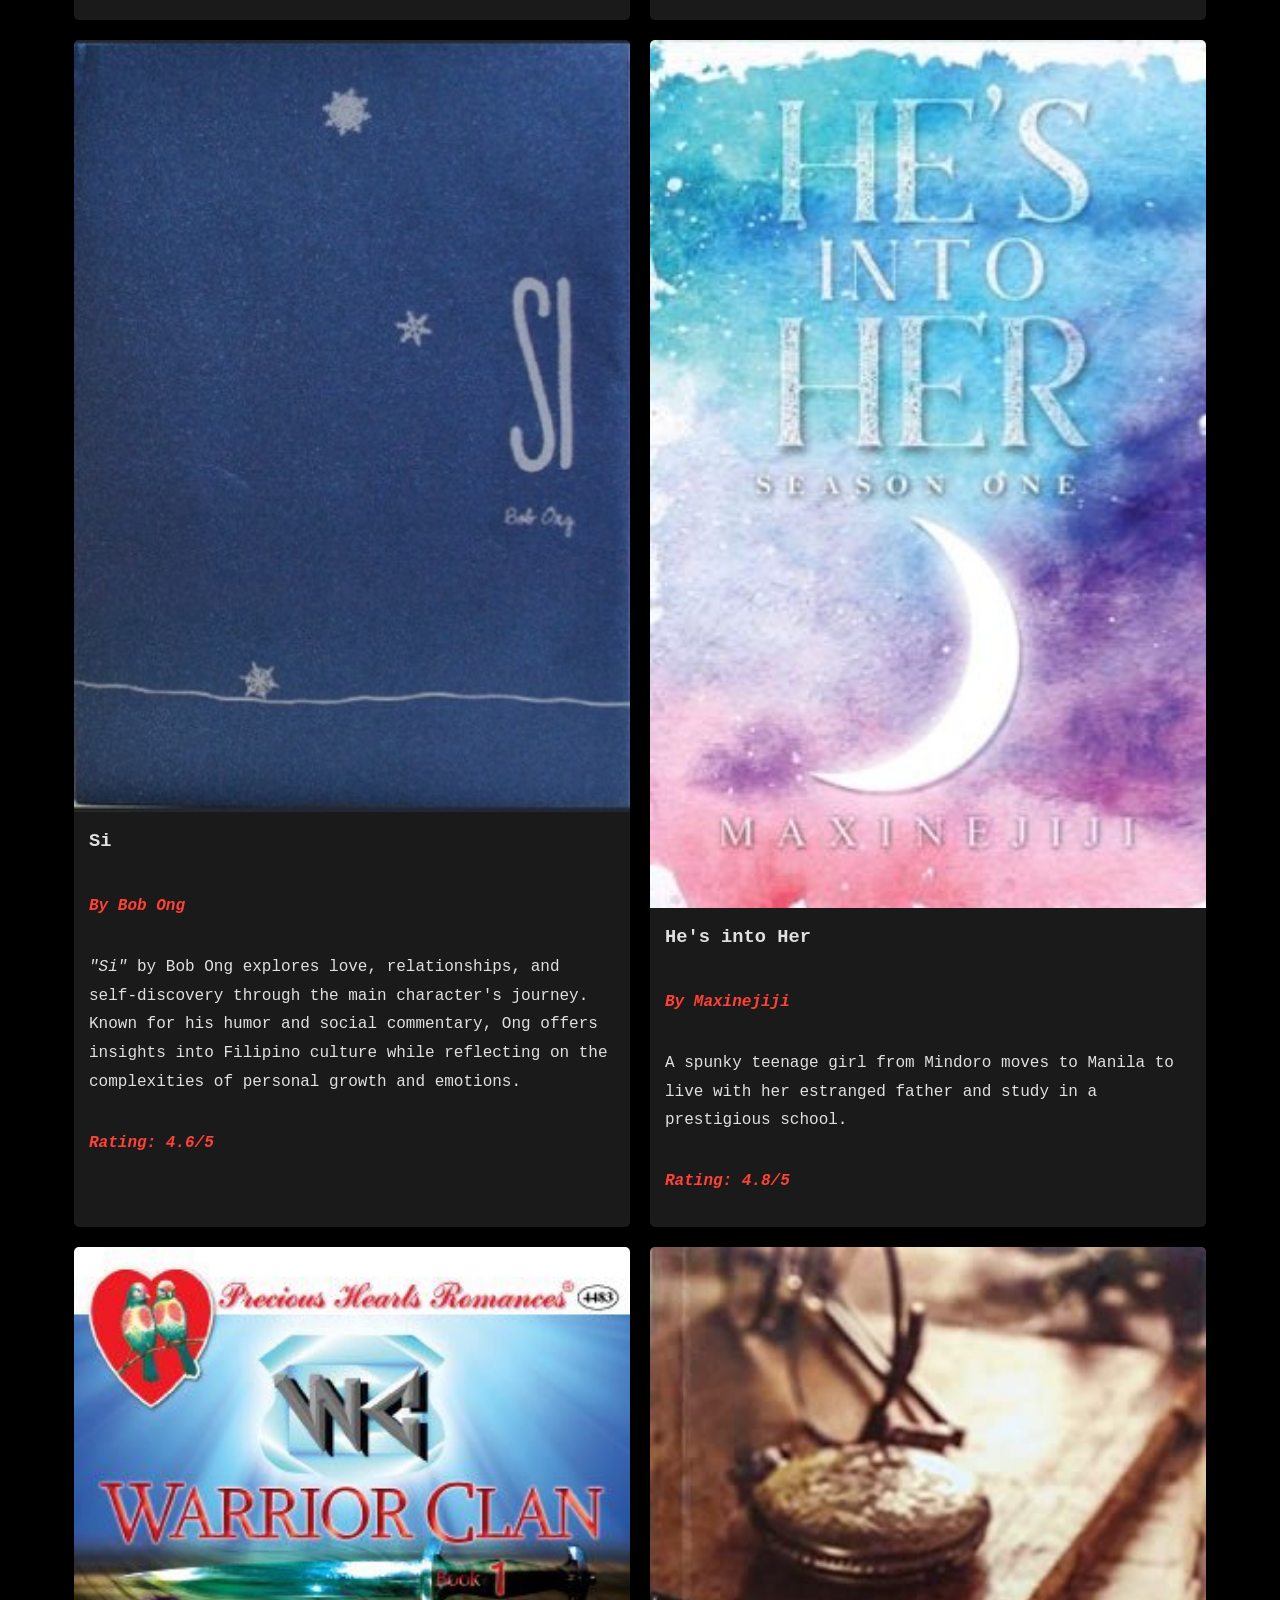
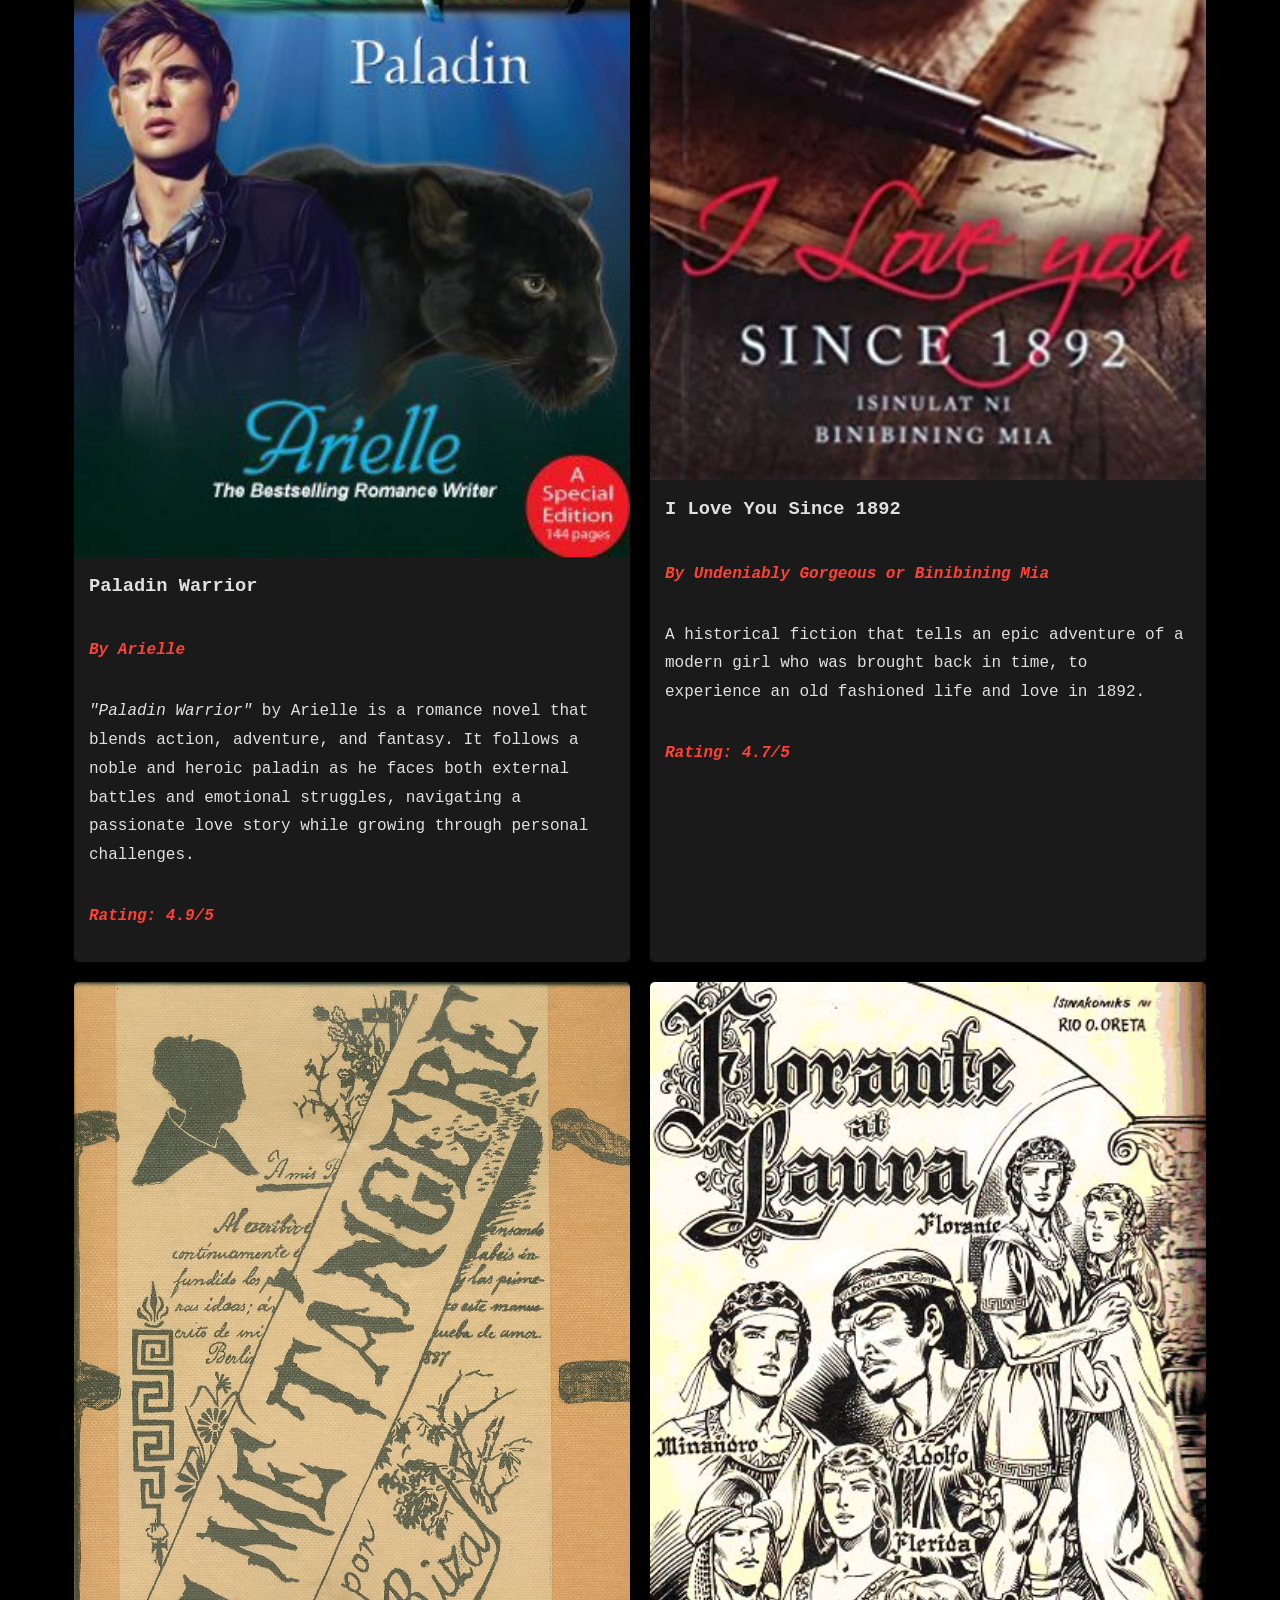
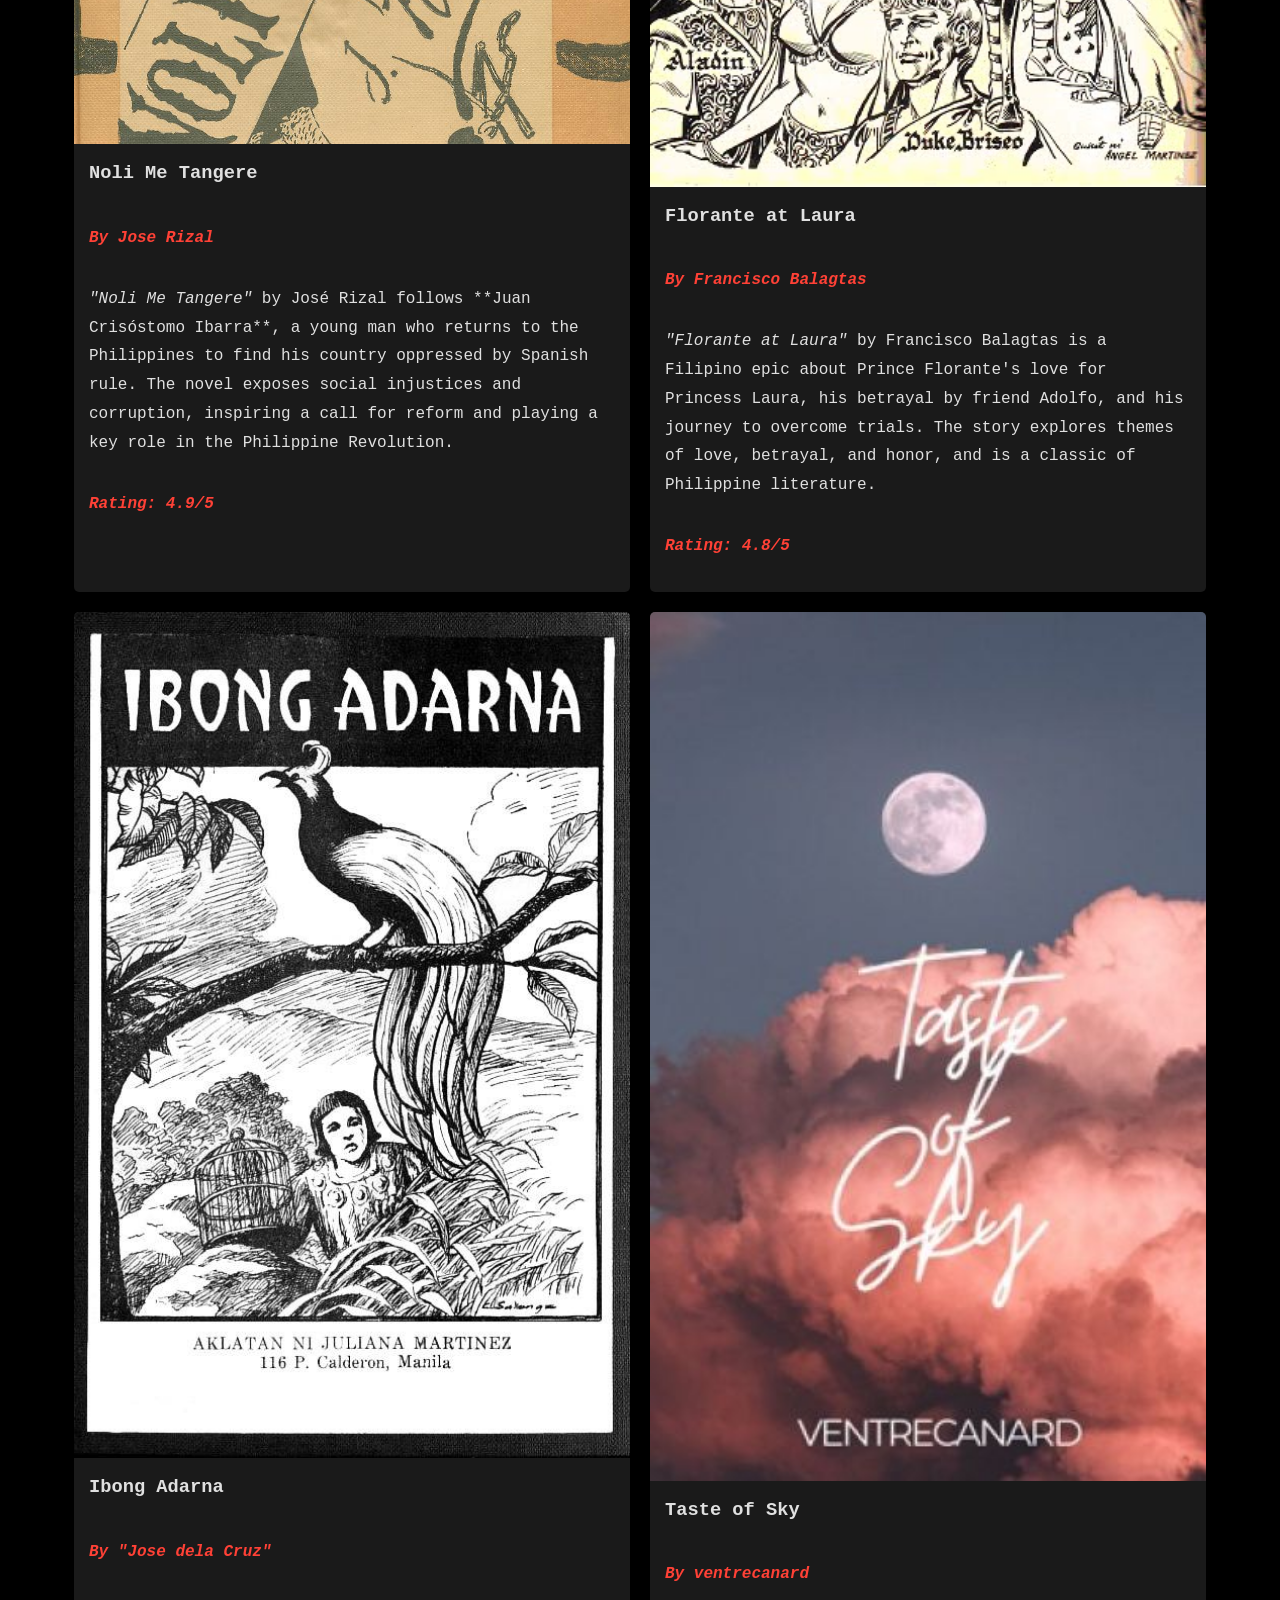
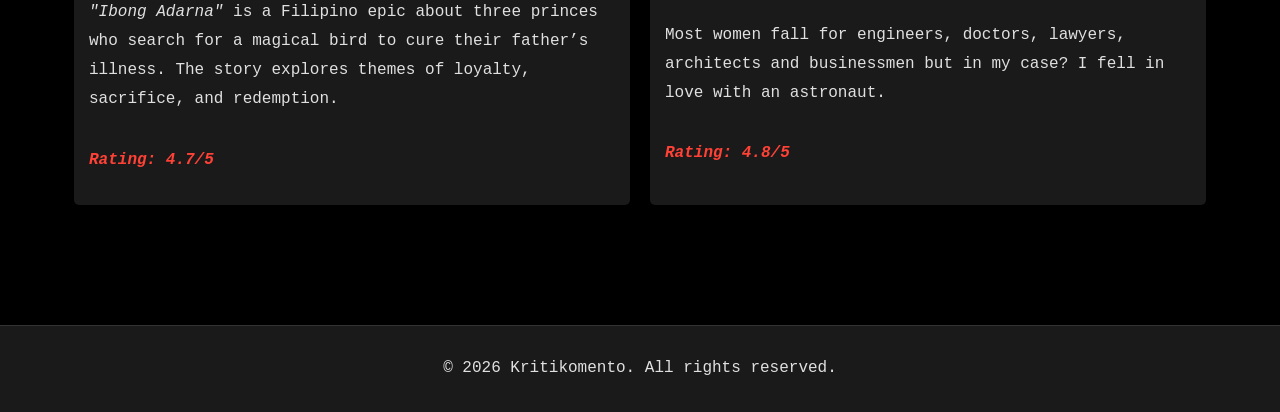
<file: categories/book.html>
<!doctype html>
<html lang="en">
  <head>
    <meta charset="UTF-8" />
    <meta name="viewport" content="width=device-width, initial-scale=1.0" />
    <link rel="stylesheet" href="../static/style.css" />
    <title>Kritikomento - Books</title>
  </head>
  <body>
    <header>
      <div class="container">
        <div id="branding">
          <h1><span class="highlight">Kritik</span>omento</h1>
        </div>
        <nav>
          <ul>
            <li><a href="../index.html">Home</a></li>
            <li><a href="../about.html">About</a></li>
            <li class="current">
              <a href="../categories.html">Categories</a>
              <ul class="dropdown">
                <li><a href="../movie.html">Movies</a></li>
                <li><a href="../book.html">Books</a></li>
                <li><a href="../art.html">Art</a></li>
              </ul>
            </li>
            <li><a href="../send-review.html">Send Review</a></li>
          </ul>
        </nav>
      </div>
    </header>

    <section id="main">
      <div class="container">
        <h1>Book Reviews</h1>
        <div class="book-grid">
          <div class="book-card fade-in-item">
            <img
              src="../img/books/susan_book.jpeg"
              alt="Cover of Ang mga Kaibigan ni Mama Susan"
              loading="lazy"
            />
            <div class="book-info">
              <h3>Ang mga Kaibigan ni Mama Susan</h3>
              <p class="author">By Bob Ong</p>
              <p>
                The story follows Gilberto "Galo" P. Manansala, a college
                student in Manila, as he writes journal entries for a class.
                Through these entries, he details how ordinary situations spiral
                into terrifying events, leading him to uncover unsettling
                mysteries. As he becomes more entangled in these horrors, Galo
                finds himself unable to escape their grip.
              </p>
              <p class="rating">Rating: 4.8/5</p>
            </div>
          </div>
          <div class="book-card fade-in-item">
            <img
              src="../img/books/lumayo (books).jpg"
              alt="Cover of Lumayo Ka Nga Sa Akin"
              loading="lazy"
            />
            <div class="book-info">
              <h3>Lumayo Ka Nga Sa Akin</h3>
              <p class="author">By Bob Ong</p>
              <p>
                <em>"Lumayo Ka Nga Sa Akin"</em> by Bob Ong is a humorous and reflective
                novel about love, heartbreak, and self-discovery. It follows a
                young man navigating the aftermath of a failed relationship, as
                he confronts his own flaws and attempts to move on.
              </p>
              <p class="rating">Rating: 4.7/5</p>
            </div>
          </div>
          <div class="book-card fade-in-item">
            <img src="../img/books/si.jpg" alt="Cover of Si" loading="lazy" />
            <div class="book-info">
              <h3>Si</h3>
              <p class="author">By Bob Ong</p>
              <p>
                <em>"Si"</em> by Bob Ong explores love, relationships, and self-discovery
                through the main character's journey. Known for his humor and
                social commentary, Ong offers insights into Filipino culture
                while reflecting on the complexities of personal growth and
                emotions.
              </p>
              <p class="rating">Rating: 4.6/5</p>
            </div>
          </div>
          <div class="book-card fade-in-item">
            <img
              src="../img/books/jiji.jpg"
              alt="Cover of He's into Her"
              loading="lazy"
            />
            <div class="book-info">
              <h3>He's into Her</h3>
              <p class="author">By Maxinejiji</p>
              <p>
                A spunky teenage girl from Mindoro moves to Manila to live with
                her estranged father and study in a prestigious school.
              </p>
              <p class="rating">Rating: 4.8/5</p>
            </div>
          </div>
          <div class="book-card fade-in-item">
            <img
              src="../img/books/arielle.jpg"
              alt="Cover of Paladin Warrior"
              loading="lazy"
            />
            <div class="book-info">
              <h3>Paladin Warrior</h3>
              <p class="author">By Arielle</p>
              <p>
                <em>"Paladin Warrior"</em> by Arielle is a romance novel that blends
                action, adventure, and fantasy. It follows a noble and heroic
                paladin as he faces both external battles and emotional
                struggles, navigating a passionate love story while growing
                through personal challenges.
              </p>
              <p class="rating">Rating: 4.9/5</p>
            </div>
          </div>
          <div class="book-card fade-in-item">
            <img
              src="../img/books/1892.jpg"
              alt="Cover of I Love You Since 1892"
              loading="lazy"
            />
            <div class="book-info">
              <h3>I Love You Since 1892</h3>
              <p class="author">By Undeniably Gorgeous or Binibining Mia</p>
              <p>
                A historical fiction that tells an epic adventure of a modern
                girl who was brought back in time, to experience an old
                fashioned life and love in 1892.
              </p>
                <p class="rating">Rating: 4.7/5</p>
            </div>
          </div>
          <div class="book-card fade-in-item">
            <img
              src="../img/books/noli.jpg"
              alt="Cover of Noli Me Tangere"
              loading="lazy"
            />
            <div class="book-info">
              <h3>Noli Me Tangere</h3>
              <p class="author">By Jose Rizal</p>
              <p>
                <em>"Noli Me Tangere"</em> by José Rizal follows **Juan Crisóstomo
                Ibarra**, a young man who returns to the Philippines to find his
                country oppressed by Spanish rule. The novel exposes social
                injustices and corruption, inspiring a call for reform and
                playing a key role in the Philippine Revolution.
              </p>
              <p class="rating">Rating: 4.9/5</p>
            </div>
          </div>
          <div class="book-card fade-in-item">
            <img
              src="../img/books/balagtas.jpg"
              alt="Cover of Florante at Laura"
              loading="lazy"
            />
            <div class="book-info">
              <h3>Florante at Laura</h3>
              <p class="author">By Francisco Balagtas</p>
              <p>
                <em>"Florante at Laura"</em> by Francisco Balagtas is a Filipino epic
                about Prince Florante's love for Princess Laura, his betrayal by
                friend Adolfo, and his journey to overcome trials. The story
                explores themes of love, betrayal, and honor, and is a classic
                of Philippine literature.
              </p>
              <p class="rating">Rating: 4.8/5</p>
            </div>
          </div>
          <div class="book-card fade-in-item">
            <img
              src="../img/books/adarna.jpg"
              alt="Cover of Ibong Adarna"
              loading="lazy"
            />
            <div class="book-info">
              <h3>Ibong Adarna</h3>
              <p class="author">By "Jose dela Cruz"</p>
              <p>
                <em>"Ibong Adarna"</em> is a Filipino epic about three princes who
                search for a magical bird to cure their father’s illness. The
                story explores themes of loyalty, sacrifice, and redemption.
              </p>
              <p class="rating">Rating: 4.7/5</p>
            </div>
          </div>
          <div class="book-card fade-in-item">
            <img
              src="../img/books/ventrecanard.jpg"
              alt="Cover of Taste of Sky"
              loading="lazy"
            />
            <div class="book-info">
              <h3>Taste of Sky</h3>
              <p class="author">By ventrecanard</p>
              <p>
                Most women fall for engineers, doctors, lawyers, architects and
                businessmen but in my case? I fell in love with an astronaut.
              </p>
                <p class="rating">Rating: 4.8/5</p>
            </div>
          </div>
        </div>
      </div>
    </section>

    <footer>
      <p>&copy; 2026 Kritikomento. All rights reserved.</p>
    </footer>

    <script src="../static/script.js"></script>
  </body>
</html>
</file>
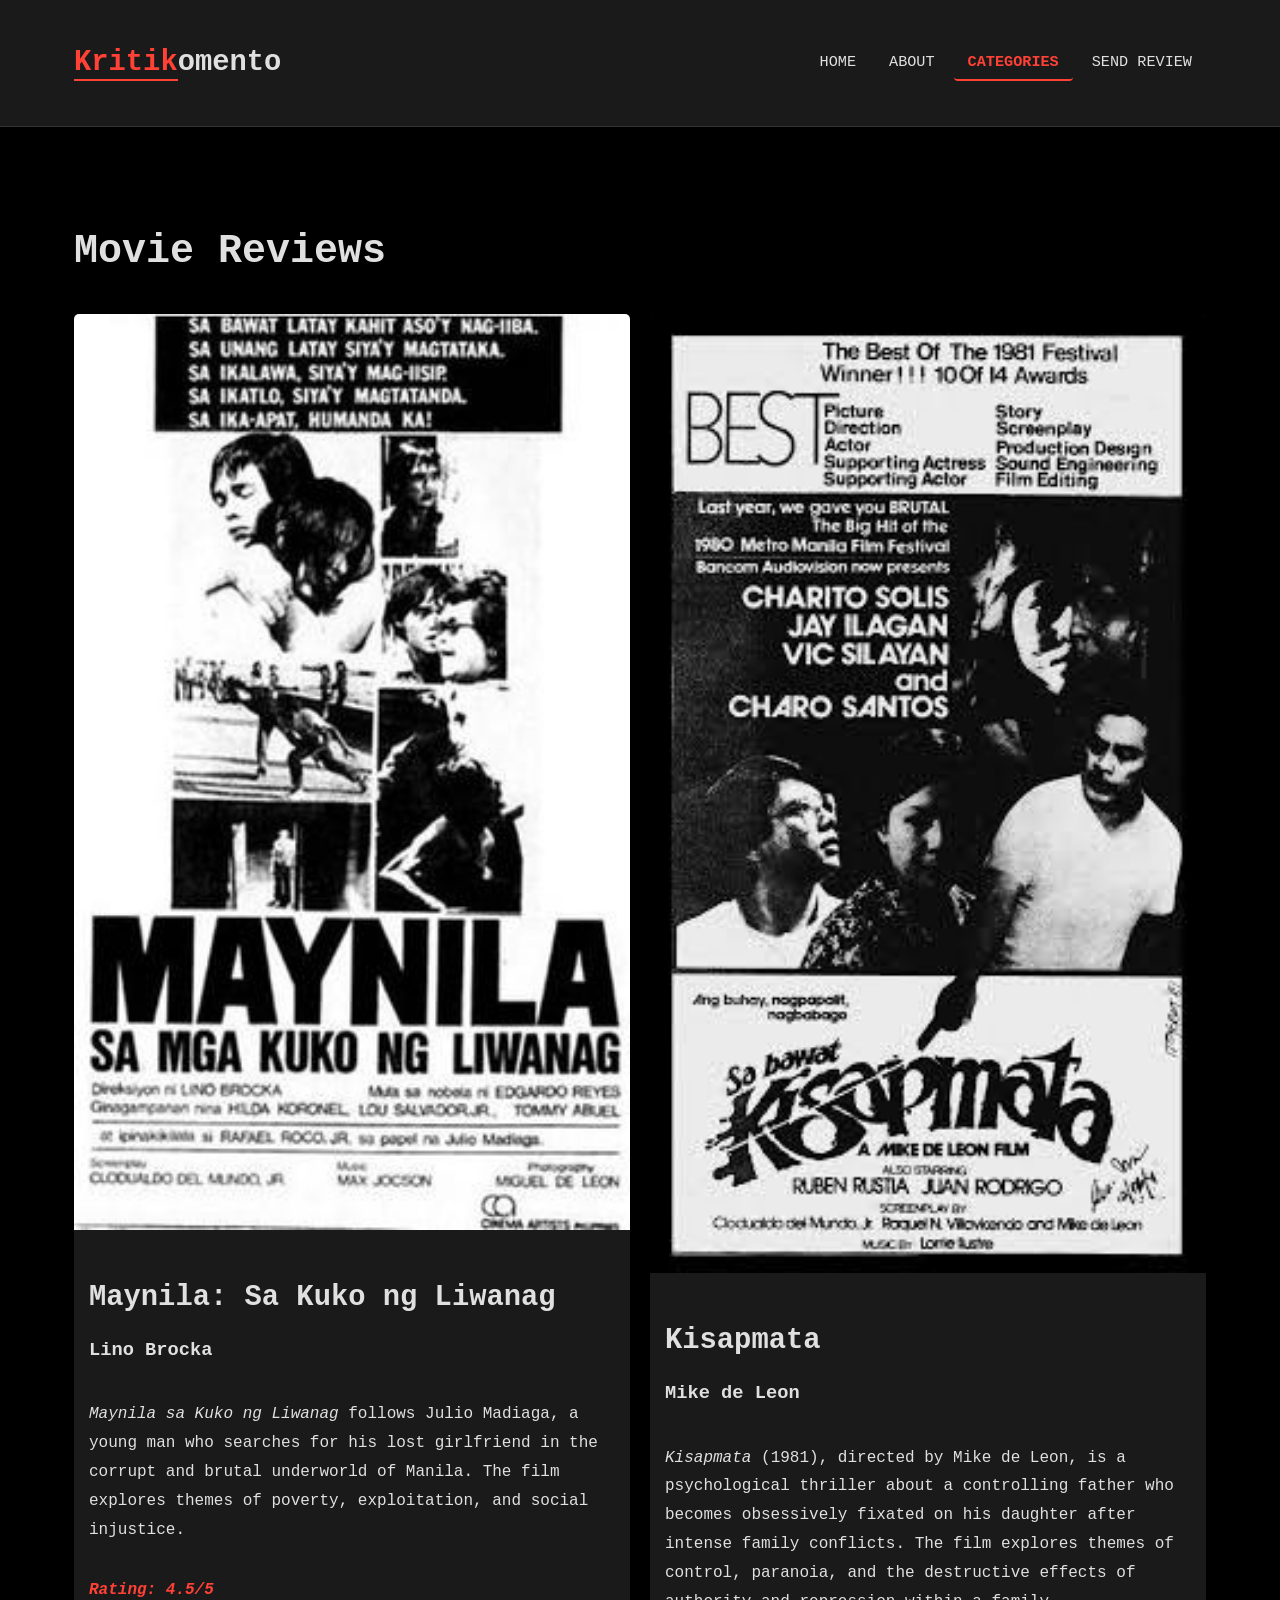
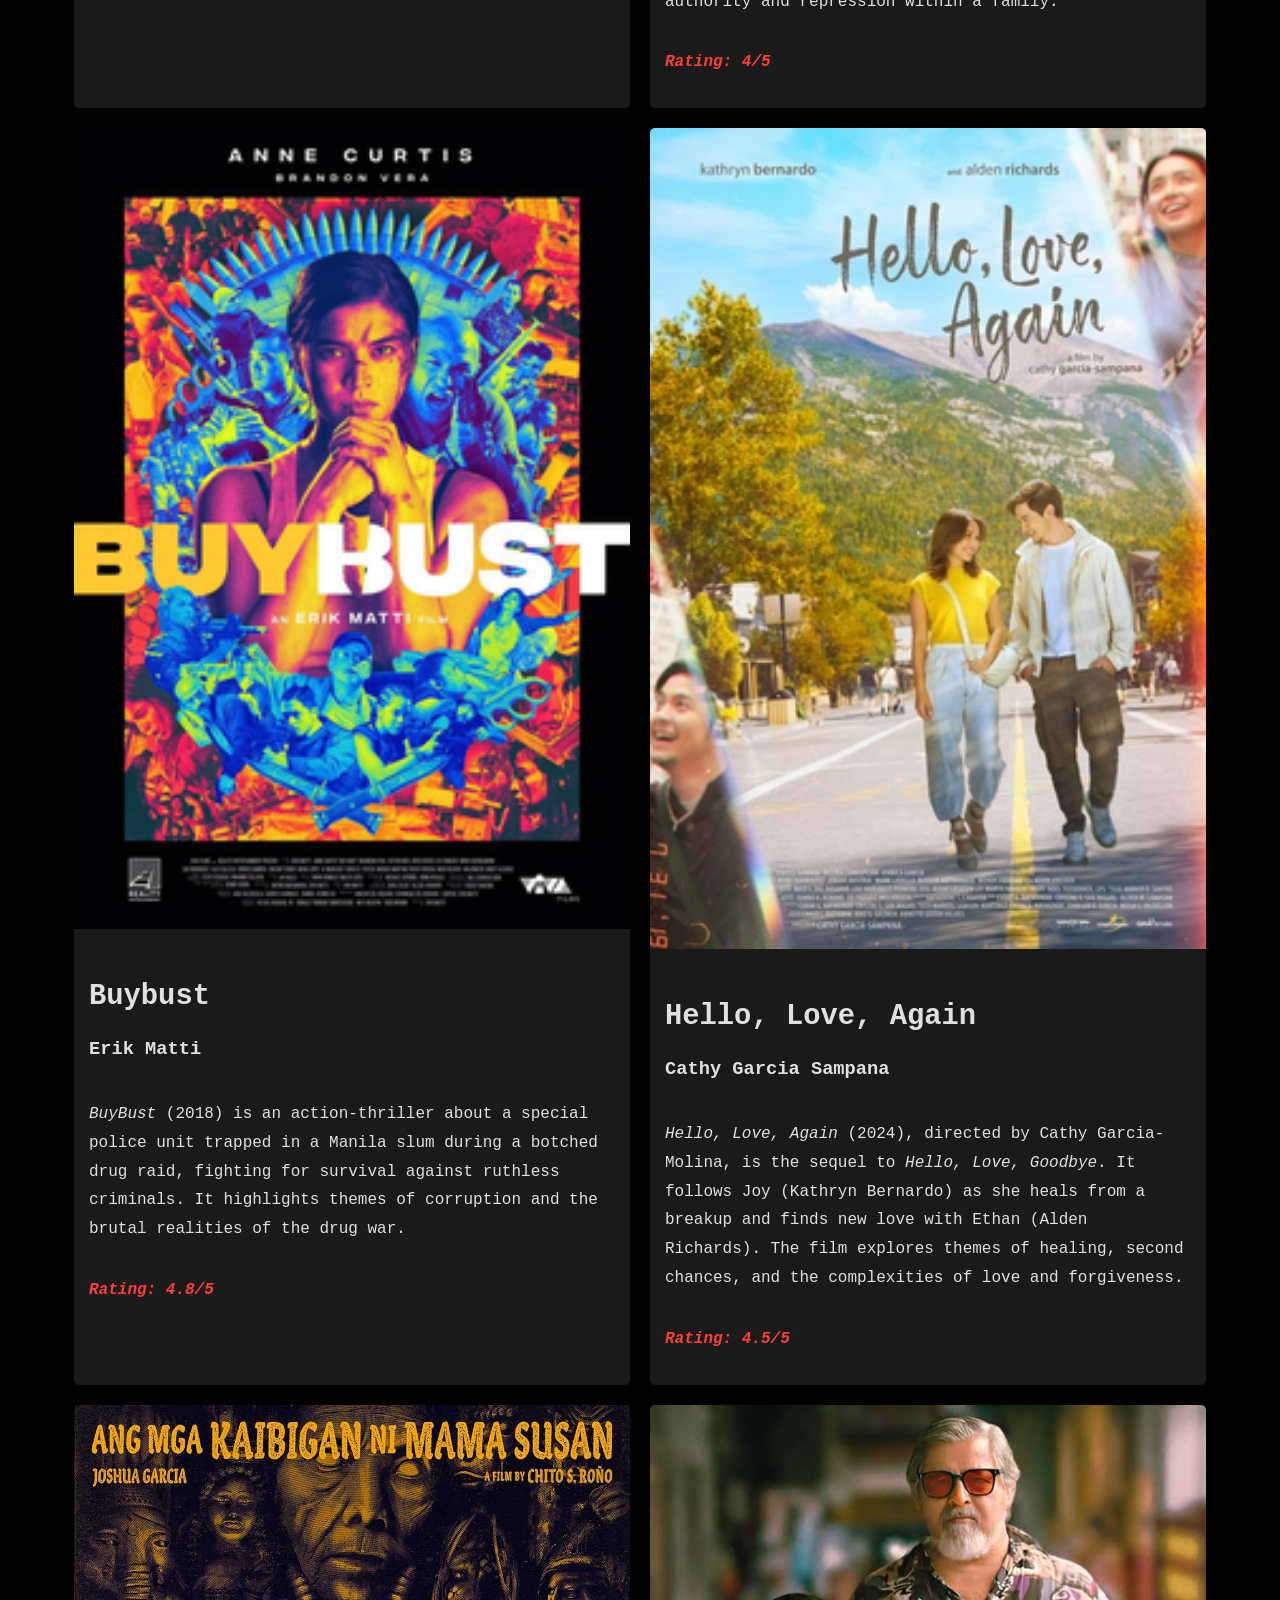
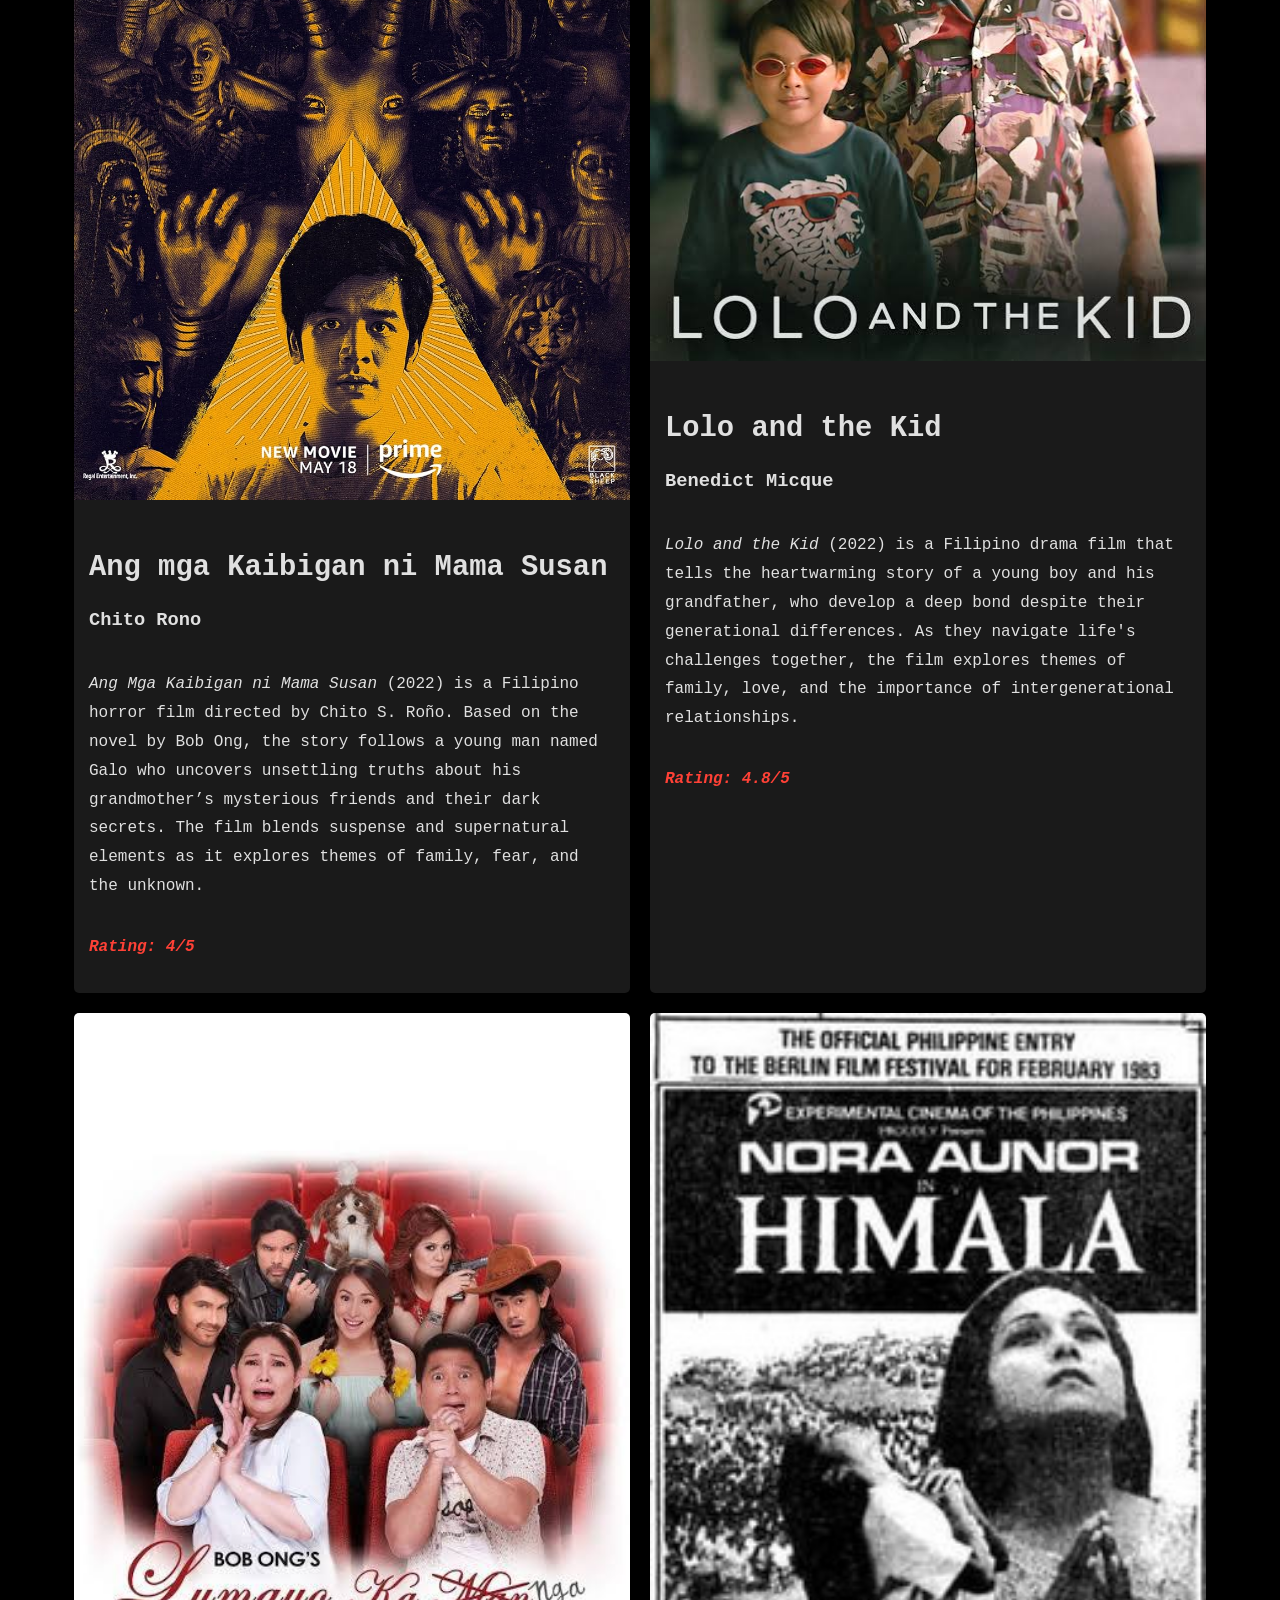
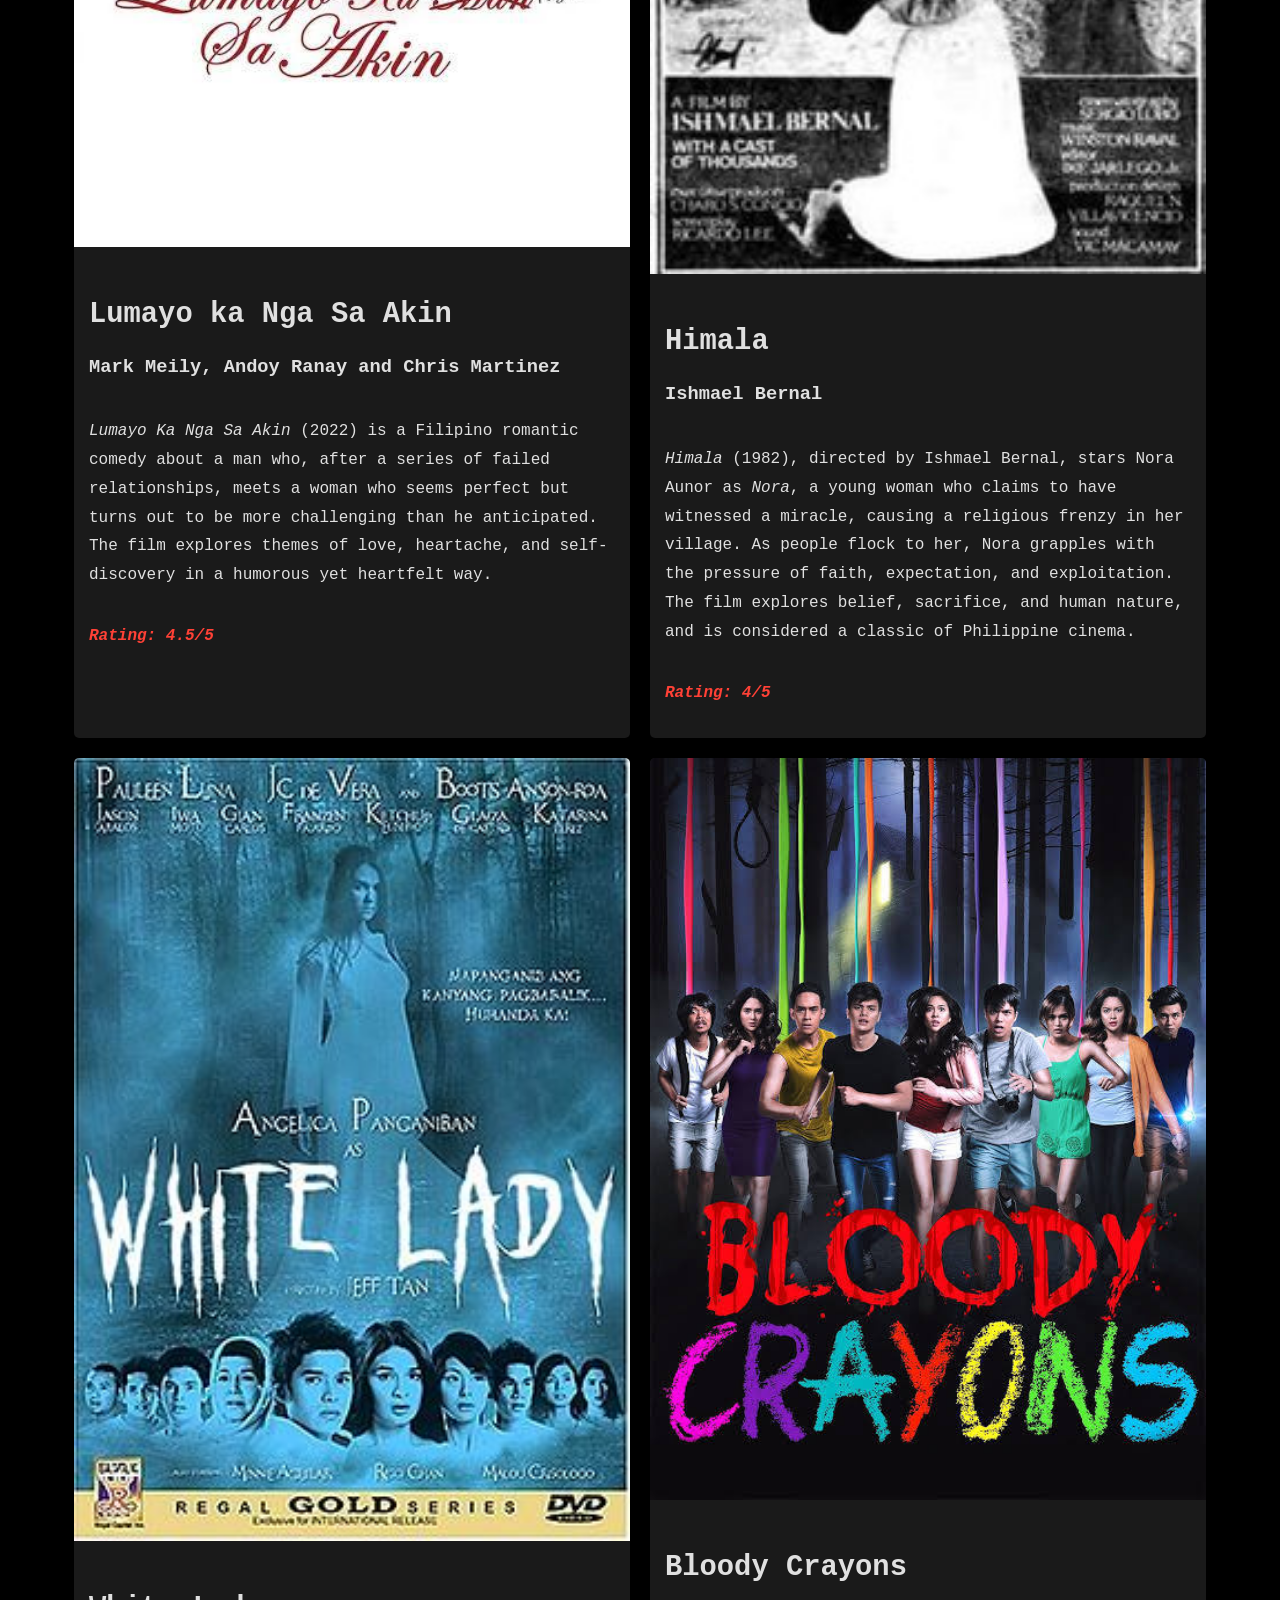
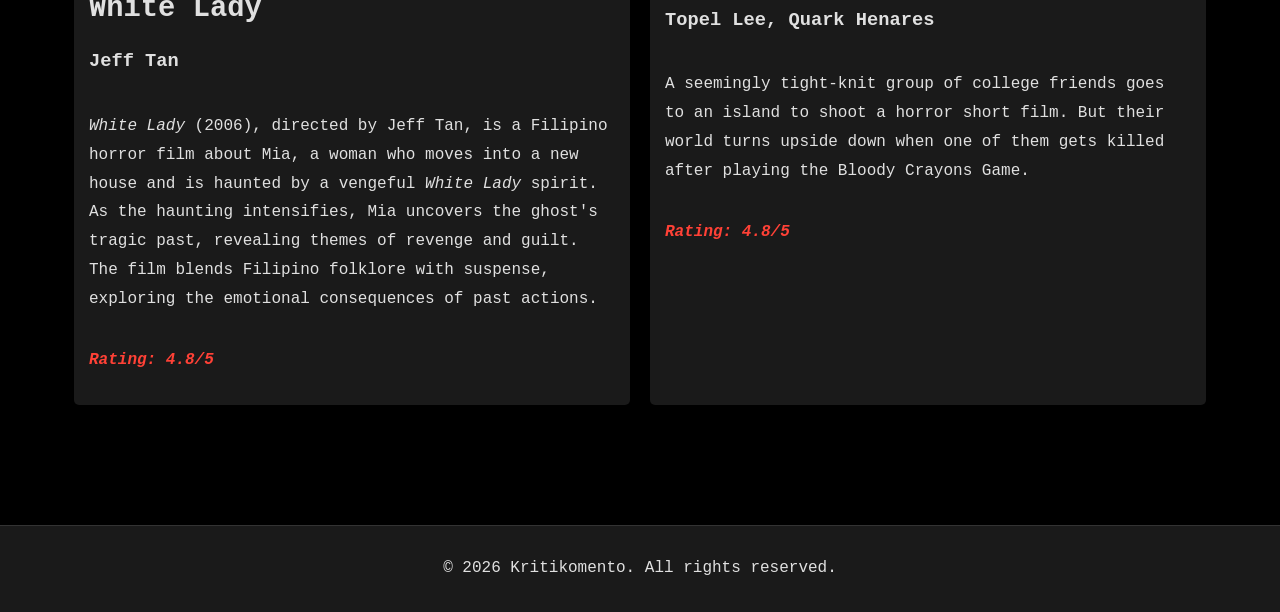
<file: categories/movie.html>
<!doctype html>
<html lang="en">
  <head>
    <meta charset="UTF-8" />
    <meta name="viewport" content="width=device-width, initial-scale=1.0" />
    <link rel="stylesheet" href="../static/style.css" />
    <title>Kritikomento - Movies</title>
  </head>
  <body>
    <header>
      <div class="container">
        <div id="branding">
          <h1><span class="highlight">Kritik</span>omento</h1>
        </div>
        <nav>
          <ul>
            <li><a href="../index.html">Home</a></li>
            <li><a href="../about.html">About</a></li>
            <li class="current">
              <a href="../categories.html">Categories</a>
              <ul class="dropdown">
                <li><a href="../movie.html">Movies</a></li>
                <li><a href="../book.html">Books</a></li>
                <li><a href="../art.html">Art</a></li>
              </ul>
            </li>
            <li><a href="../send-review.html">Send Review</a></li>
          </ul>
        </nav>
      </div>
    </header>

    <section id="main">
      <div class="container">
        <h1>Movie Reviews</h1>
        <div class="movie-grid">
          <div class="movie-card fade-in-item">
            <img
              src="../img/movies/maynila.jpg"
              alt="Poster of Maynila: Sa Kuko ng Liwanag"
              loading="lazy"
            />
            <div class="movie-info">
              <h2>Maynila: Sa Kuko ng Liwanag</h2>
              <h3>Lino Brocka</h3>
              <p>
                <em> Maynila sa Kuko ng Liwanag </em> follows Julio Madiaga, a
                young man who searches for his lost girlfriend in the corrupt
                and brutal underworld of Manila. The film explores themes of
                poverty, exploitation, and social injustice.
              </p>
              <p class="rating">Rating: 4.5/5</p>
            </div>
          </div>
          <div class="movie-card fade-in-item">
            <img
              src="../img/movies/kisapmata.jpeg"
              alt="Poster of Kisapmata"
              loading="lazy"
            />
            <div class="movie-info">
              <h2>Kisapmata</h2>
              <h3>Mike de Leon</h3>
              <p>
                <em>Kisapmata</em> (1981), directed by Mike de Leon, is a
                psychological thriller about a controlling father who becomes
                obsessively fixated on his daughter after intense family
                conflicts. The film explores themes of control, paranoia, and
                the destructive effects of authority and repression within a
                family.
              </p>
              <p class="rating">Rating: 4/5</p>
            </div>
          </div>
          <div class="movie-card fade-in-item">
            <img
              src="../img/movies/buybust.jpg"
              alt="Poster of Buybust"
              loading="lazy"
            />
            <div class="movie-info">
              <h2>Buybust</h2>
              <h3>Erik Matti</h3>
              <p>
                <em>BuyBust</em> (2018) is an action-thriller about a special
                police unit trapped in a Manila slum during a botched drug raid,
                fighting for survival against ruthless criminals. It highlights
                themes of corruption and the brutal realities of the drug war.
              </p>
              <p class="rating">Rating: 4.8/5</p>
            </div>
          </div>
          <div class="movie-card fade-in-item">
            <img
              src="../img/movies/hello_love_again.jpg"
              alt="Poster of Hello, Love, Again"
              loading="lazy"
            />
            <div class="movie-info">
              <h2>Hello, Love, Again</h2>
              <h3>Cathy Garcia Sampana</h3>
              <p>
                <em>Hello, Love, Again</em> (2024), directed by Cathy
                Garcia-Molina, is the sequel to <em>Hello, Love, Goodbye</em>.
                It follows Joy (Kathryn Bernardo) as she heals from a breakup
                and finds new love with Ethan (Alden Richards). The film
                explores themes of healing, second chances, and the complexities
                of love and forgiveness.
              </p>
              <p class="rating">Rating: 4.5/5</p>
            </div>
          </div>
          <div class="movie-card fade-in-item">
            <img
              src="../img/movies/sus.jpg"
              alt="Poster of Ang mga Kaibigan ni Mama Susan"
              loading="lazy"
            />
            <div class="movie-info">
              <h2>Ang mga Kaibigan ni Mama Susan</h2>
              <h3>Chito Rono</h3>
              <p>
                <em>Ang Mga Kaibigan ni Mama Susan</em> (2022) is a Filipino
                horror film directed by Chito S. Roño. Based on the novel by Bob
                Ong, the story follows a young man named Galo who uncovers
                unsettling truths about his grandmother’s mysterious friends and
                their dark secrets. The film blends suspense and supernatural
                elements as it explores themes of family, fear, and the unknown.
              </p>
              <p class="rating">Rating: 4/5</p>
            </div>
          </div>
          <div class="movie-card fade-in-item">
            <img
              src="../img/movies/lolo and the kid.jpg"
              alt="Poster of Lolo and the Kid"
              loading="lazy"
            />
            <div class="movie-info">
              <h2>Lolo and the Kid</h2>
              <h3>Benedict Micque</h3>
              <p>
                <em>Lolo and the Kid</em> (2022) is a Filipino drama film that
                tells the heartwarming story of a young boy and his grandfather,
                who develop a deep bond despite their generational differences.
                As they navigate life's challenges together, the film explores
                themes of family, love, and the importance of intergenerational
                relationships.
              </p>
              <p class="rating">Rating: 4.8/5</p>
            </div>
          </div>
          <div class="movie-card fade-in-item">
            <img
              src="../img/movies/lumayo(film).jpg"
              alt="Poster of Lumayo Ka Nga Sa Akin"
              loading="lazy"
            />
            <div class="movie-info">
              <h2>Lumayo ka Nga Sa Akin</h2>
              <h3>Mark Meily, Andoy Ranay and Chris Martinez</h3>
              <p>
                <em>Lumayo Ka Nga Sa Akin</em> (2022) is a Filipino romantic
                comedy about a man who, after a series of failed relationships,
                meets a woman who seems perfect but turns out to be more
                challenging than he anticipated. The film explores themes of
                love, heartache, and self-discovery in a humorous yet heartfelt
                way.
              </p>
              <p class="rating">Rating: 4.5/5</p>
            </div>
          </div>
          <div class="movie-card fade-in-item">
            <img src="../img/movies/himala.jpeg" alt="Poster of Himala" loading="lazy" />
            <div class="movie-info">
              <h2>Himala</h2>
              <h3>Ishmael Bernal</h3>
              <p>
                <em>Himala</em> (1982), directed by Ishmael Bernal, stars Nora
                Aunor as <em>Nora</em>, a young woman who claims to have
                witnessed a miracle, causing a religious frenzy in her village.
                As people flock to her, Nora grapples with the pressure of
                faith, expectation, and exploitation. The film explores belief,
                sacrifice, and human nature, and is considered a classic of
                Philippine cinema.
              </p>
              <p class="rating">Rating: 4/5</p>
            </div>
          </div>
          <div class="movie-card fade-in-item">
            <img
              src="../img/movies/white lady.jpg"
              alt="Poster of White Lady"
              loading="lazy"
            />
            <div class="movie-info">
              <h2>White Lady</h2>
              <h3>Jeff Tan</h3>
              <p>
                <em>White Lady</em> (2006), directed by Jeff Tan, is a Filipino
                horror film about Mia, a woman who moves into a new house and is
                haunted by a vengeful <em>White Lady</em> spirit. As the
                haunting intensifies, Mia uncovers the ghost's tragic past,
                revealing themes of revenge and guilt. The film blends Filipino
                folklore with suspense, exploring the emotional consequences of
                past actions.
              </p>
              <p class="rating">Rating: 4.8/5</p>
            </div>
          </div>
          <div class="movie-card fade-in-item">
            <img
              src="../img/movies/bloody crayon.jpg"
              alt="Poster of Bloody Crayons"
              loading="lazy"
            />
            <div class="movie-info">
              <h2>Bloody Crayons</h2>
              <h3>Topel Lee, Quark Henares</h3>
              <p>
                A seemingly tight-knit group of college friends goes to an
                island to shoot a horror short film. But their world turns
                upside down when one of them gets killed after playing the
                Bloody Crayons Game.
              </p>
              <p class="rating">Rating: 4.8/5</p>
            </div>
          </div>
        </div>
      </div>
    </section>

    <footer>
      <p>&copy; 2026 Kritikomento. All rights reserved.</p>
    </footer>

    <script src="../static/script.js"></script>
  </body>
</html>
</file>
<file: static/style.css>
* {
  box-sizing: border-box;
}

html {
  scroll-behavior: smooth;
}

body {
  background-color: #000000;
  color: #e0e0e0;
  font-family: "Courier New", Courier, monospace;
  margin: 0;
  padding: 0;
  line-height: 1.6;
  animation: fadeIn 0.9s ease-out;
}

/* ---------- FADE-IN ANIMATION ---------- */
@keyframes fadeIn {
  from {
    opacity: 0;
    transform: translateY(20px);
  }
  to {
    opacity: 1;
    transform: translateY(0);
  }
}

@media (prefers-reduced-motion: reduce) {
  body {
    animation: none;
  }
}

/* ---------- SCROLL FADE-IN ---------- */
.fade-in-item {
  opacity: 0;
  transform: translateY(30px);
  transition:
    opacity 0.8s cubic-bezier(0.25, 0.46, 0.45, 0.94),
    transform 0.8s cubic-bezier(0.25, 0.46, 0.45, 0.94);
}

.fade-in-item.visible {
  opacity: 1;
  transform: translateY(0);
}

.container {
  width: 90%;
  max-width: 1200px;
  margin: 0 auto;
  padding: 20px 10px;
}

/* ---------- HEADER & NAV (UPDATED HOVER) ---------- */
header {
  background: #1a1a1a;
  color: #e0e0e0;
  padding: 20px 0;
  border-bottom: 1px solid #333;
  position: sticky;
  top: 0;
  z-index: 100;
  transition: background 0.3s ease;
}

header .container {
  display: flex;
  justify-content: space-between;
  align-items: center;
  flex-wrap: wrap;
  gap: 20px;
}

header #branding h1 {
  margin: 0;
  font-size: 1.8rem;
  transition: color 0.3s ease;
}

/* Navigation links */
header a {
  color: #e0e0e0;
  text-decoration: none;
  text-transform: uppercase;
  font-size: 0.95rem;
  padding: 8px 14px; /* more padding for better spacing */
  border-radius: 4px;
  transition:
    color 0.3s ease,
    background 0.3s ease,
    border-bottom 0.3s ease;
  border-bottom: 2px solid transparent; /* prepare underline */
}

/* Hover effect – background tint + red underline */
header a:hover {
  color: #ffffff;
  background: rgba(255, 65, 54, 0.15);
  border-bottom: 2px solid #ff4136;
}

header ul {
  padding: 0;
  margin: 0;
  list-style: none;
  display: flex;
  gap: 5px; /* reduced gap to make tabs closer, but with padding it's fine */
  flex-wrap: wrap;
}

header li {
  padding: 0;
  position: relative;
}

header .highlight,
header .current a {
  color: #ff4136;
  font-weight: bold;
  border-bottom: 2px solid #ff4136; /* active tab also gets underline */
}

/* ---------- DROPDOWN (smooth fade) ---------- */
header nav ul ul.dropdown {
  position: absolute;
  top: 100%;
  left: 50%;
  transform: translateX(-50%);
  background: #1a1a1a;
  min-width: 150px;
  padding: 10px 0;
  border-radius: 6px;
  border: 1px solid #333;
  box-shadow: 0 8px 20px rgba(0, 0, 0, 0.8);
  z-index: 200;
  flex-direction: column;
  gap: 0;
  opacity: 0;
  visibility: hidden;
  transition:
    opacity 0.3s ease,
    visibility 0.3s ease;
}

header nav ul ul.dropdown li {
  padding: 0;
  width: 100%;
  text-align: center;
}

header nav ul ul.dropdown li a {
  display: block;
  padding: 8px 20px;
  width: 100%;
  font-size: 0.85rem;
  color: #e0e0e0;
  text-transform: none;
  white-space: nowrap;
  border-bottom: none; /* remove underline for dropdown items */
  background: transparent;
  transition:
    background 0.3s ease,
    color 0.3s ease;
}

header nav ul ul.dropdown li a:hover {
  background: #ff4136;
  color: #ffffff;
  border-bottom: none;
}

/* Show dropdown on hover */
header nav > ul > li:hover ul.dropdown {
  opacity: 1;
  visibility: visible;
}

/* ---------- MAIN CONTENT ---------- */
#main {
  min-height: 500px;
  margin: 40px 0;
}

#main h1 {
  font-size: 2.5rem;
  margin-bottom: 30px;
  animation: fadeIn 0.6s ease-out 0.2s both; /* slight delay */
}

#main h2 {
  font-size: 1.8rem;
  margin-top: 30px;
  margin-bottom: 15px;
}

#main p {
  font-size: 1rem;
  line-height: 1.8;
}

/* ---------- SHOWCASE ---------- */
#showcase {
  min-height: 500px;
  background: url("../img/bg.png") no-repeat center center/cover;
  text-align: center;
  color: #ffffff;
  display: flex;
  align-items: center;
  justify-content: center;
  animation: fadeIn 1s ease-out 0.1s both;
}

#showcase h1 {
  margin-top: 0;
  font-size: 3rem;
  margin-bottom: 10px;
  text-shadow: 5px 5px 3px #000000;
}

#showcase h3 {
  font-size: 1.5rem;
  text-shadow: 5px 5px 3px #000000;
}

#showcase p {
  font-size: 1.2rem;
  text-shadow: 5px 5px 3px #000000;
}

/* ---------- FOOTER ---------- */
footer {
  background: #1a1a1a;
  color: #e0e0e0;
  text-align: center;
  padding: 30px 20px;
  margin-top: 100px;
  border-top: 1px solid #333;
}

footer p {
  margin: 0;
}

/* ---------- GRIDS (Movies, Books, Art) ---------- */
.movie-grid,
.book-grid,
.art-grid {
  display: grid;
  grid-template-columns: repeat(2, 1fr);
  gap: 20px;
  margin-top: 20px;
  width: 100%;
}

.movie-card,
.book-card,
.art-card {
  background: #1a1a1a;
  border-radius: 5px;
  overflow: hidden;
  transition:
    transform 0.3s ease,
    box-shadow 0.3s ease;
  display: flex;
  flex-direction: column;
}

.movie-card:hover,
.book-card:hover,
.art-card:hover {
  transform: translateY(-8px) scale(1.01);
  box-shadow: 0 12px 30px rgba(255, 65, 54, 0.15);
}

.movie-card img,
.book-card img,
.art-card img {
  width: 100%;
  height: auto;
  min-height: 250px;
  object-fit: cover;
  transition: transform 0.4s ease;
}

.movie-card:hover img,
.book-card:hover img,
.art-card:hover img {
  transform: scale(1.02);
}

.movie-info,
.book-info,
.art-info {
  padding: 15px;
  flex-grow: 1;
  display: flex;
  flex-direction: column;
}

.movie-info h3,
.book-info h3,
.art-info h3 {
  margin-top: 0;
}

.rating,
.author,
.artist {
  color: #ff4136;
  font-weight: bold;
  font-style: italic;
}

/* ---------- CATEGORIES PAGE ---------- */
.category-grid {
  display: grid;
  grid-template-columns: repeat(auto-fit, minmax(280px, 1fr));
  gap: 30px;
  margin-top: 20px;
}

.category-card {
  background: #1a1a1a;
  padding: 30px 20px;
  border-radius: 12px;
  text-align: center;
  transition:
    transform 0.3s ease,
    box-shadow 0.3s ease;
  display: flex;
  flex-direction: column;
  align-items: center;
  max-width: 400px;
  margin: 0 auto;
  width: 100%;
}

.category-card:hover {
  transform: translateY(-8px) scale(1.01);
  box-shadow: 0 12px 30px rgba(255, 65, 54, 0.2);
}

.category-card img {
  width: 100%;
  height: auto;
  aspect-ratio: 4 / 3;
  object-fit: cover;
  border-radius: 8px;
  margin-bottom: 15px;
  background: #2a2a2a;
  transition: transform 0.4s ease;
}

.category-card:hover img {
  transform: scale(1.02);
}

.category-card h2 {
  margin: 10px 0 5px;
  font-size: 1.6rem;
}

.category-card p {
  margin: 0 0 15px;
  color: #aaa;
  font-size: 0.95rem;
}

.category-card a {
  display: inline-block;
  background: #ff4136;
  color: #ffffff;
  padding: 10px 30px;
  text-decoration: none;
  border-radius: 30px;
  font-weight: bold;
  transition:
    background 0.3s ease,
    transform 0.2s ease;
}

.category-card a:hover {
  background: #e63a30;
  transform: scale(1.05);
}

/* ---------- TEAM MEMBERS ---------- */
.about-content {
  background: #1a1a1a;
  padding: 20px;
  margin-top: 20px;
  border-radius: 5px;
}

.team-member {
  background: #242424;
  padding: 20px;
  margin-bottom: 30px;
  border-radius: 5px;
  border: 2px double #333;
  display: flex;
  flex-direction: column;
  align-items: center;
  text-align: center;
  gap: 15px;
  transition:
    transform 0.3s ease,
    box-shadow 0.3s ease;
}

.team-member:hover {
  transform: translateY(-4px);
  box-shadow: 0 6px 20px rgba(255, 65, 54, 0.1);
}

.team-member img {
  width: 100%;
  max-width: 250px;
  height: auto;
  border: 4px solid #666;
  border-radius: 5px;
  transition: border-color 0.3s ease;
}

.team-member:hover img {
  border-color: #ff4136;
}

.team-member .team-info {
  width: 100%;
}

.team-member .team-info h2,
.team-member .team-info h3,
.team-member .team-info p {
  margin: 0.3em 0;
}

/* ---------- FORMS ---------- */
form {
  background: #1a1a1a;
  padding: 30px;
  margin-top: 20px;
  border-radius: 5px;
  max-width: 600px;
  transition: box-shadow 0.3s ease;
}

form:hover {
  box-shadow: 0 4px 20px rgba(255, 65, 54, 0.05);
}

form label {
  display: block;
  margin: 15px 0 5px;
  font-weight: bold;
}

form input[type="text"],
form input[type="email"],
form select,
form textarea {
  width: 100%;
  padding: 10px;
  margin-bottom: 10px;
  border: 1px solid #333;
  border-radius: 4px;
  background: #242424;
  color: #e0e0e0;
  font-family: inherit;
  font-size: 1rem;
  transition:
    border-color 0.3s ease,
    box-shadow 0.3s ease;
}

form input[type="text"]:focus,
form input[type="email"]:focus,
form select:focus,
form textarea:focus {
  border-color: #ff4136;
  box-shadow: 0 0 0 2px rgba(255, 65, 54, 0.2);
  outline: none;
}

form textarea {
  height: 200px;
  resize: vertical;
}

form button {
  background: #ff4136;
  color: #fff;
  font-family: 'Courier New', Courier, monospace;
  padding: 12px 25px;
  border: none;
  border-radius: 4px;
  cursor: pointer;
  font-size: 1rem;
  font-weight: bold;
  transition:
    background 0.3s ease,
    transform 0.2s ease;
  width: 100%;
}

form button:hover {
  background: #e63a30;
  transform: scale(1.02);
}

/* ---------- TABLET (≤768px) ---------- */
@media (max-width: 768px) {
  .container {
    width: 95%;
    padding: 15px 8px;
  }

  header .container {
    flex-direction: column;
    text-align: center;
  }

  header ul {
    justify-content: center;
    gap: 5px;
  }

  header li {
    padding: 0 10px;
  }

  header a {
    font-size: 0.85rem;
  }

  header nav ul ul.dropdown {
    left: 50%;
    transform: translateX(-50%);
    min-width: 140px;
  }

  #showcase {
    min-height: 350px;
  }

  #showcase h1 {
    font-size: 2rem;
  }

  #showcase h3 {
    font-size: 1.1rem;
  }

  #main h1 {
    font-size: 1.8rem;
  }

  #main h2 {
    font-size: 1.4rem;
  }

  /* Single column on tablet and below */
  .movie-grid,
  .book-grid,
  .art-grid,
  .category-grid {
    grid-template-columns: 1fr !important;
    gap: 15px;
  }

  .category-card {
    padding: 20px 15px;
    max-width: 100%;
  }

  .category-card img {
    aspect-ratio: 16 / 10;
  }

  .team-member {
    padding: 15px;
  }

  .team-member img {
    max-width: 200px;
  }

  form {
    padding: 20px;
  }

  form button {
    padding: 10px 20px;
  }
}

/* ---------- MOBILE (≤480px) ---------- */
@media (max-width: 480px) {
  .container {
    width: 100%;
    padding: 10px 5px;
  }

  header {
    padding: 10px 0;
  }

  header .container {
    gap: 10px;
  }

  header #branding h1 {
    font-size: 1.3rem;
  }

  header ul {
    gap: 0;
  }

  header li {
    padding: 0 8px;
    font-size: 0.8rem;
  }

  header a {
    font-size: 0.7rem;
  }

  /* Dropdown becomes inline for mobile */
  header nav ul ul.dropdown {
    left: 0;
    transform: translateX(0);
    min-width: 100%;
    border-radius: 0;
    border: none;
    border-top: 1px solid #333;
    position: relative;
    top: auto;
    box-shadow: none;
    background: #111;
    opacity: 1;
    visibility: visible;
    display: flex;
    transition: none;
  }

  header nav ul ul.dropdown li a {
    padding: 6px 15px;
    font-size: 0.75rem;
  }

  /* Override hover behaviour for mobile: dropdown always visible */
  header nav > ul > li:hover ul.dropdown,
  header nav > ul > li ul.dropdown {
    opacity: 1;
    visibility: visible;
  }

  #showcase {
    min-height: 250px;
  }

  #showcase h1 {
    font-size: 1.5rem;
    margin-top: 20px;
  }

  #showcase h3 {
    font-size: 0.9rem;
  }

  #main h1 {
    font-size: 1.5rem;
    margin-bottom: 15px;
  }

  #main h2 {
    font-size: 1.2rem;
  }

  #main p {
    font-size: 0.95rem;
  }

  .movie-grid,
  .book-grid,
  .art-grid,
  .category-grid {
    grid-template-columns: 1fr !important;
    gap: 10px;
  }

  .movie-card img,
  .book-card img,
  .art-card img,
  .category-card img {
    min-height: 200px;
  }

  .category-card {
    padding: 15px;
    max-width: 100%;
  }

  .category-card h2 {
    font-size: 1.3rem;
  }

  .category-card a {
    padding: 8px 25px;
    font-size: 0.9rem;
  }

  .team-member {
    padding: 10px;
    margin-bottom: 15px;
  }

  .team-member img {
    max-width: 150px;
  }

  form {
    padding: 15px;
  }

  form button {
    padding: 10px 15px;
    font-size: 0.9rem;
  }

  footer {
    padding: 15px 10px;
    margin-top: 50px;
  }
}
</file>
